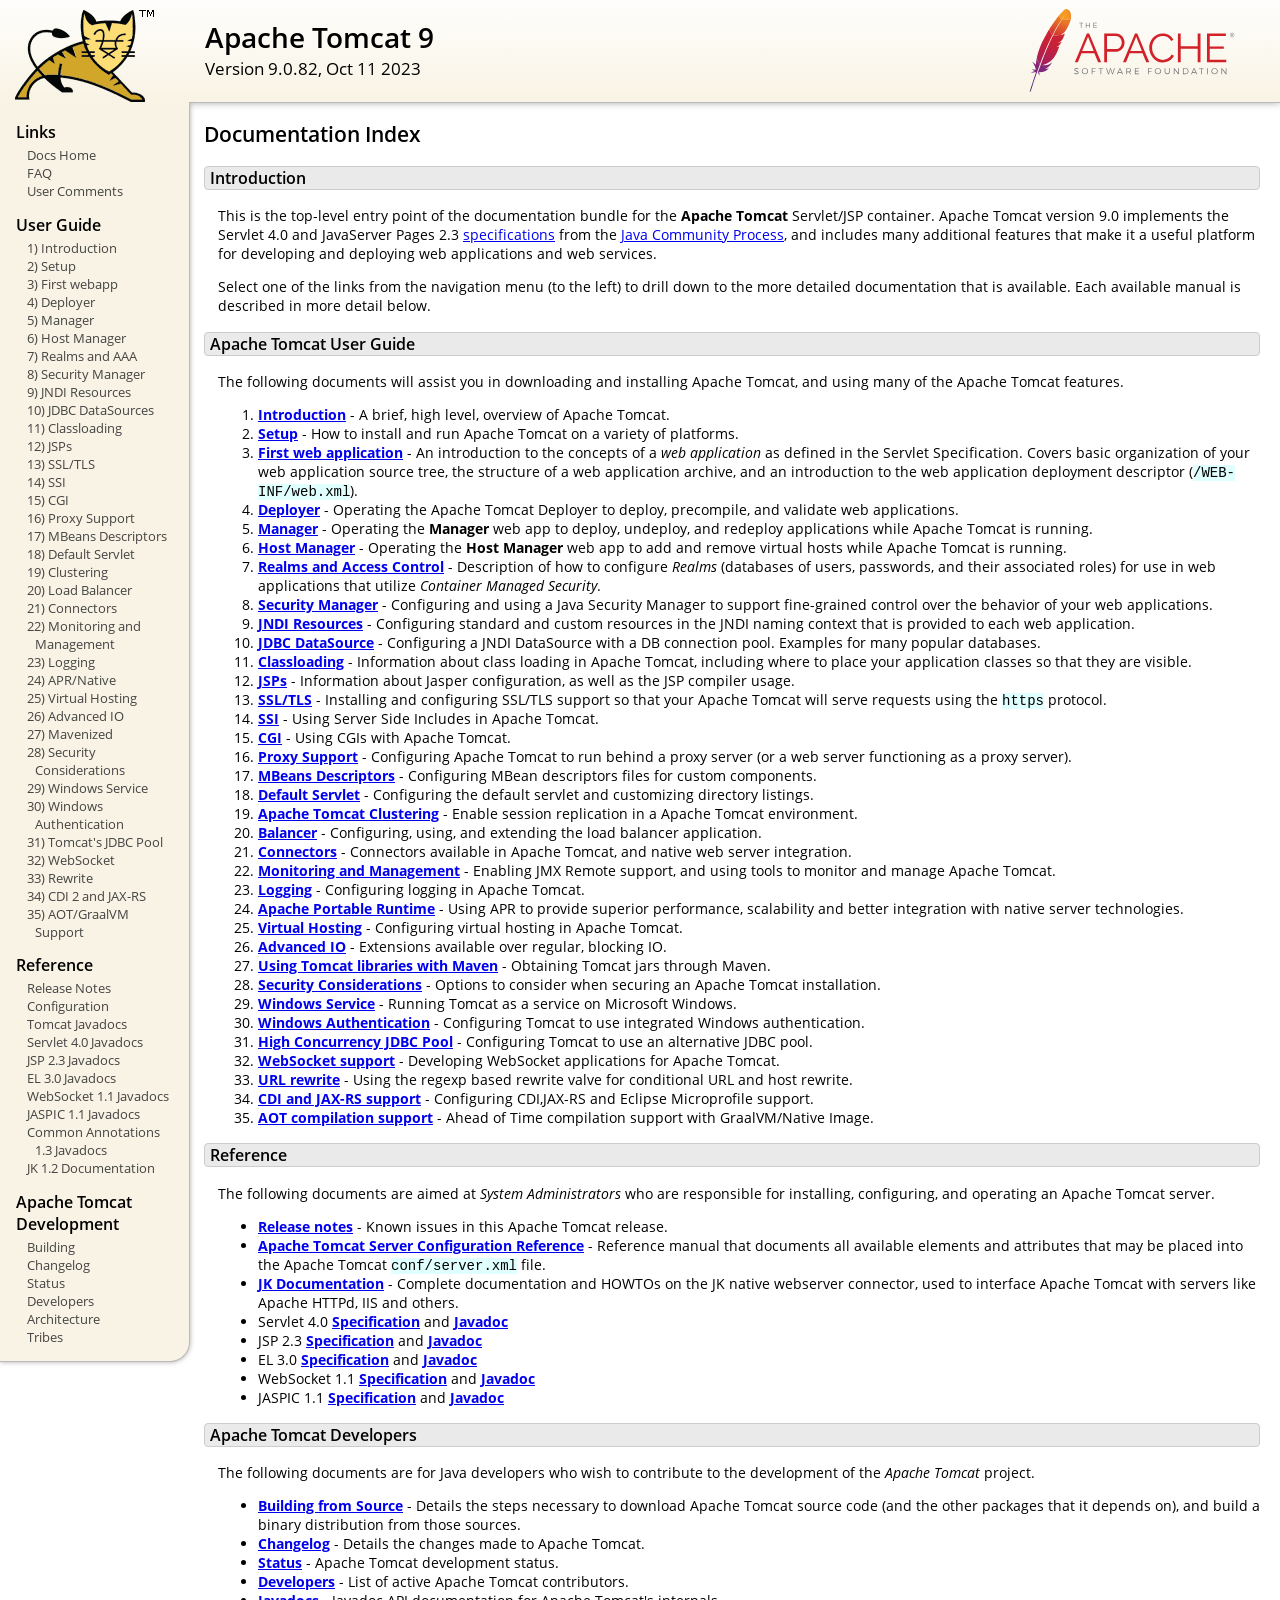
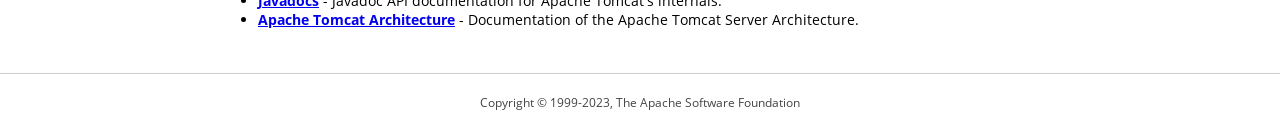
<file: apache-tomcat-9.0.82/webapps/docs/index.html>
<!DOCTYPE html SYSTEM "about:legacy-compat">
<html lang="en"><head><META http-equiv="Content-Type" content="text/html; charset=UTF-8"><link href="./images/docs-stylesheet.css" rel="stylesheet" type="text/css"><title>Apache Tomcat 9 (9.0.82) - Documentation Index</title><meta name="author" content="Craig R. McClanahan"><meta name="author" content="Remy Maucherat"><meta name="author" content="Yoav Shapira"></head><body><div id="wrapper"><header><div id="header"><div><div><div class="logo noPrint"><a href="https://tomcat.apache.org/"><img alt="Tomcat Home" src="./images/tomcat.png"></a></div><div style="height: 1px;"></div><div class="asfLogo noPrint"><a href="https://www.apache.org/" target="_blank"><img src="./images/asf-logo.svg" alt="The Apache Software Foundation" style="width: 266px; height: 83px;"></a></div><h1>Apache Tomcat 9</h1><div class="versionInfo">
            Version 9.0.82,
            <time datetime="2023-10-11">Oct 11 2023</time></div><div style="height: 1px;"></div><div style="clear: left;"></div></div></div></div></header><div id="middle"><div><div id="mainLeft" class="noprint"><div><nav><div><h2>Links</h2><ul><li><a href="index.html">Docs Home</a></li><li><a href="https://cwiki.apache.org/confluence/display/TOMCAT/FAQ">FAQ</a></li><li><a href="#comments_section">User Comments</a></li></ul></div><div><h2>User Guide</h2><ul><li><a href="introduction.html">1) Introduction</a></li><li><a href="setup.html">2) Setup</a></li><li><a href="appdev/index.html">3) First webapp</a></li><li><a href="deployer-howto.html">4) Deployer</a></li><li><a href="manager-howto.html">5) Manager</a></li><li><a href="host-manager-howto.html">6) Host Manager</a></li><li><a href="realm-howto.html">7) Realms and AAA</a></li><li><a href="security-manager-howto.html">8) Security Manager</a></li><li><a href="jndi-resources-howto.html">9) JNDI Resources</a></li><li><a href="jndi-datasource-examples-howto.html">10) JDBC DataSources</a></li><li><a href="class-loader-howto.html">11) Classloading</a></li><li><a href="jasper-howto.html">12) JSPs</a></li><li><a href="ssl-howto.html">13) SSL/TLS</a></li><li><a href="ssi-howto.html">14) SSI</a></li><li><a href="cgi-howto.html">15) CGI</a></li><li><a href="proxy-howto.html">16) Proxy Support</a></li><li><a href="mbeans-descriptors-howto.html">17) MBeans Descriptors</a></li><li><a href="default-servlet.html">18) Default Servlet</a></li><li><a href="cluster-howto.html">19) Clustering</a></li><li><a href="balancer-howto.html">20) Load Balancer</a></li><li><a href="connectors.html">21) Connectors</a></li><li><a href="monitoring.html">22) Monitoring and Management</a></li><li><a href="logging.html">23) Logging</a></li><li><a href="apr.html">24) APR/Native</a></li><li><a href="virtual-hosting-howto.html">25) Virtual Hosting</a></li><li><a href="aio.html">26) Advanced IO</a></li><li><a href="maven-jars.html">27) Mavenized</a></li><li><a href="security-howto.html">28) Security Considerations</a></li><li><a href="windows-service-howto.html">29) Windows Service</a></li><li><a href="windows-auth-howto.html">30) Windows Authentication</a></li><li><a href="jdbc-pool.html">31) Tomcat's JDBC Pool</a></li><li><a href="web-socket-howto.html">32) WebSocket</a></li><li><a href="rewrite.html">33) Rewrite</a></li><li><a href="cdi.html">34) CDI 2 and JAX-RS</a></li><li><a href="graal.html">35) AOT/GraalVM Support</a></li></ul></div><div><h2>Reference</h2><ul><li><a href="RELEASE-NOTES.txt">Release Notes</a></li><li><a href="config/index.html">Configuration</a></li><li><a href="api/index.html">Tomcat Javadocs</a></li><li><a href="servletapi/index.html">Servlet 4.0 Javadocs</a></li><li><a href="jspapi/index.html">JSP 2.3 Javadocs</a></li><li><a href="elapi/index.html">EL 3.0 Javadocs</a></li><li><a href="websocketapi/index.html">WebSocket 1.1 Javadocs</a></li><li><a href="jaspicapi/index.html">JASPIC 1.1 Javadocs</a></li><li><a href="annotationapi/index.html">Common Annotations 1.3 Javadocs</a></li><li><a href="https://tomcat.apache.org/connectors-doc/">JK 1.2 Documentation</a></li></ul></div><div><h2>Apache Tomcat Development</h2><ul><li><a href="building.html">Building</a></li><li><a href="changelog.html">Changelog</a></li><li><a href="https://cwiki.apache.org/confluence/display/TOMCAT/Tomcat+Versions">Status</a></li><li><a href="developers.html">Developers</a></li><li><a href="architecture/index.html">Architecture</a></li><li><a href="tribes/introduction.html">Tribes</a></li></ul></div></nav></div></div><div id="mainRight"><div id="content"><h2>Documentation Index</h2><h3 id="Introduction">Introduction</h3><div class="text">

<p>This is the top-level entry point of the documentation bundle for the
<strong>Apache Tomcat</strong> Servlet/JSP container.  Apache Tomcat version
9.0 implements the Servlet 4.0 and JavaServer Pages 2.3
<a href="https://cwiki.apache.org/confluence/display/TOMCAT/Specifications">specifications</a> from the
<a href="https://www.jcp.org">Java Community Process</a>, and includes many
additional features that make it a useful platform for developing and deploying
web applications and web services.</p>

<p>Select one of the links from the navigation menu (to the left) to drill
down to the more detailed documentation that is available.  Each available
manual is described in more detail below.</p>

</div><h3 id="Apache_Tomcat_User_Guide">Apache Tomcat User Guide</h3><div class="text">

<p>The following documents will assist you in downloading and installing
Apache Tomcat, and using many of the Apache Tomcat features.</p>

<ol>
<li><a href="introduction.html"><strong>Introduction</strong></a> - A
    brief, high level, overview of Apache Tomcat.</li>
<li><a href="setup.html"><strong>Setup</strong></a> - How to install and run
    Apache Tomcat on a variety of platforms.</li>
<li><a href="appdev/index.html"><strong>First web application</strong></a>
    - An introduction to the concepts of a <em>web application</em> as defined
    in the Servlet Specification.  Covers basic organization of your web application
    source tree, the structure of a web application archive, and an
    introduction to the web application deployment descriptor
    (<code>/WEB-INF/web.xml</code>).</li>
<li><a href="deployer-howto.html"><strong>Deployer</strong></a> -
    Operating the Apache Tomcat Deployer to deploy, precompile, and validate web
    applications.</li>
<li><a href="manager-howto.html"><strong>Manager</strong></a> -
    Operating the <strong>Manager</strong> web app to deploy, undeploy, and
    redeploy applications while Apache Tomcat is running.</li>
<li><a href="host-manager-howto.html"><strong>Host Manager</strong></a> -
    Operating the <strong>Host Manager</strong> web app to add and remove
    virtual hosts while Apache Tomcat is running.</li>
<li><a href="realm-howto.html"><strong>Realms and Access Control</strong></a>
    - Description of how to configure <em>Realms</em> (databases of users,
    passwords, and their associated roles) for use in web applications that
    utilize <em>Container Managed Security</em>.</li>
<li><a href="security-manager-howto.html"><strong>Security Manager</strong></a>
    - Configuring and using a Java Security Manager to
    support fine-grained control over the behavior of your web applications.
    </li>
<li><a href="jndi-resources-howto.html"><strong>JNDI Resources</strong></a>
    - Configuring standard and custom resources in the JNDI naming context
    that is provided to each web application.</li>
<li><a href="jndi-datasource-examples-howto.html">
    <strong>JDBC DataSource</strong></a>
    - Configuring a JNDI DataSource with a DB connection pool.
    Examples for many popular databases.</li>
<li><a href="class-loader-howto.html"><strong>Classloading</strong></a>
    - Information about class loading in Apache Tomcat, including where to place
    your application classes so that they are visible.</li>
<li><a href="jasper-howto.html"><strong>JSPs</strong></a>
    - Information about Jasper configuration, as well as the JSP compiler
    usage.</li>
<li><a href="ssl-howto.html"><strong>SSL/TLS</strong></a> -
    Installing and configuring SSL/TLS support so that your Apache Tomcat will
    serve requests using the <code>https</code> protocol.</li>
<li><a href="ssi-howto.html"><strong>SSI</strong></a> -
    Using Server Side Includes in Apache Tomcat.</li>
<li><a href="cgi-howto.html"><strong>CGI</strong></a> -
    Using CGIs with Apache Tomcat.</li>
<li><a href="proxy-howto.html"><strong>Proxy Support</strong></a> -
    Configuring Apache Tomcat to run behind a proxy server (or a web server
    functioning as a proxy server).</li>
<li><a href="mbeans-descriptors-howto.html"><strong>MBeans Descriptors</strong></a> -
    Configuring MBean descriptors files for custom components.</li>
<li><a href="default-servlet.html"><strong>Default Servlet</strong></a> -
    Configuring the default servlet and customizing directory listings.</li>
<li><a href="cluster-howto.html"><strong>Apache Tomcat Clustering</strong></a> -
    Enable session replication in a Apache Tomcat environment.</li>
<li><a href="balancer-howto.html"><strong>Balancer</strong></a> -
    Configuring, using, and extending the load balancer application.</li>
<li><a href="connectors.html"><strong>Connectors</strong></a> -
    Connectors available in Apache Tomcat, and native web server integration.</li>
<li><a href="monitoring.html"><strong>Monitoring and Management</strong></a> -
    Enabling JMX Remote support, and using tools to monitor and manage Apache Tomcat.</li>
<li><a href="logging.html"><strong>Logging</strong></a> -
    Configuring logging in Apache Tomcat.</li>
<li><a href="apr.html"><strong>Apache Portable Runtime</strong></a> -
    Using APR to provide superior performance, scalability and better
    integration with native server technologies.</li>
<li><a href="virtual-hosting-howto.html"><strong>Virtual Hosting</strong></a> -
    Configuring virtual hosting in Apache Tomcat.</li>
<li><a href="aio.html"><strong>Advanced IO</strong></a> -
    Extensions available over regular, blocking IO.</li>
<li><a href="maven-jars.html"><strong>Using Tomcat libraries with Maven</strong></a> -
    Obtaining Tomcat jars through Maven.</li>
<li><a href="security-howto.html"><strong>Security Considerations</strong></a> -
    Options to consider when securing an Apache Tomcat installation.</li>
<li><a href="windows-service-howto.html"><strong>Windows Service</strong></a> -
    Running Tomcat as a service on Microsoft Windows.</li>
<li><a href="windows-auth-howto.html"><strong>Windows Authentication</strong></a> -
    Configuring Tomcat to use integrated Windows authentication.</li>
<li><a href="jdbc-pool.html"><strong>High Concurrency JDBC Pool</strong></a> -
    Configuring Tomcat to use an alternative JDBC pool.</li>
<li><a href="web-socket-howto.html"><strong>WebSocket support</strong></a> -
    Developing WebSocket applications for Apache Tomcat.</li>
<li><a href="rewrite.html"><strong>URL rewrite</strong></a> -
    Using the regexp based rewrite valve for conditional URL and host rewrite.</li>
<li><a href="cdi.html"><strong>CDI and JAX-RS support</strong></a> -
    Configuring CDI,JAX-RS and Eclipse Microprofile support.</li>
<li><a href="graal.html"><strong>AOT compilation support</strong></a> -
    Ahead of Time compilation support with GraalVM/Native Image.</li>
</ol>

</div><h3 id="Reference">Reference</h3><div class="text">

<p>The following documents are aimed at <em>System Administrators</em> who
are responsible for installing, configuring, and operating an Apache Tomcat server.
</p>
<ul>
<li><a href="RELEASE-NOTES.txt"><strong>Release notes</strong></a>
    - Known issues in this Apache Tomcat release.
    </li>
<li><a href="config/index.html"><strong>Apache Tomcat Server Configuration Reference</strong></a>
    - Reference manual that documents all available elements and attributes
      that may be placed into the Apache Tomcat <code>conf/server.xml</code> file.
    </li>
<li><a href="https://tomcat.apache.org/connectors-doc/index.html"><strong>JK Documentation</strong></a>
    - Complete documentation and HOWTOs on the JK native webserver connector,
      used to interface Apache Tomcat with servers like Apache HTTPd, IIS
      and others.</li>
<li>Servlet 4.0
    <a href="https://jcp.org/aboutJava/communityprocess/final/jsr369/index.html">
    <strong>Specification</strong></a> and
    <a href="https://javaee.github.io/javaee-spec/javadocs/javax/servlet/package-summary.html">
    <strong>Javadoc</strong></a>
    </li>
<li>JSP 2.3
    <a href="https://jcp.org/aboutJava/communityprocess/mrel/jsr245/index2.html">
    <strong>Specification</strong></a> and
    <a href="http://docs.oracle.com/javaee/7/api/javax/servlet/jsp/package-summary.html">
    <strong>Javadoc</strong></a>
    </li>
<li>EL 3.0
    <a href="https://jcp.org/aboutJava/communityprocess/final/jsr341/index.html">
    <strong>Specification</strong></a> and
    <a href="http://docs.oracle.com/javaee/7/api/javax/el/package-summary.html">
    <strong>Javadoc</strong></a>
    </li>
<li>WebSocket 1.1
    <a href="https://jcp.org/aboutJava/communityprocess/mrel/jsr356/index.html">
    <strong>Specification</strong></a> and
    <a href="http://docs.oracle.com/javaee/7/api/javax/websocket/package-summary.html">
    <strong>Javadoc</strong></a>
    </li>
<li>JASPIC 1.1
    <a href="https://jcp.org/aboutJava/communityprocess/mrel/jsr196/index.html">
    <strong>Specification</strong></a> and
    <a href="http://docs.oracle.com/javaee/7/api/javax/security/auth/message/package-summary.html">
    <strong>Javadoc</strong></a>
    </li>
</ul>

</div><h3 id="Apache_Tomcat_Developers">Apache Tomcat Developers</h3><div class="text">

<p>The following documents are for Java developers who wish to contribute to
the development of the <em>Apache Tomcat</em> project.</p>
<ul>
<li><a href="building.html"><strong>Building from Source</strong></a> -
    Details the steps necessary to download Apache Tomcat source code (and the
    other packages that it depends on), and build a binary distribution from
    those sources.
    </li>
<li><a href="changelog.html"><strong>Changelog</strong></a> - Details the
    changes made to Apache Tomcat.
    </li>
<li><a href="https://wiki.apache.org/tomcat/TomcatVersions"><strong>Status</strong></a> -
    Apache Tomcat development status.
    </li>
<li><a href="developers.html"><strong>Developers</strong></a> - List of active
    Apache Tomcat contributors.
    </li>
<li><a href="api/index.html"><strong>Javadocs</strong></a>
    - Javadoc API documentation for Apache Tomcat's internals.</li>
<li><a href="architecture/index.html"><strong>Apache Tomcat Architecture</strong></a>
    - Documentation of the Apache Tomcat Server Architecture.</li>
</ul>

</div></div></div></div></div><footer><div id="footer">
    Copyright &copy; 1999-2023, The Apache Software Foundation
    </div></footer></div></body></html>
</file>
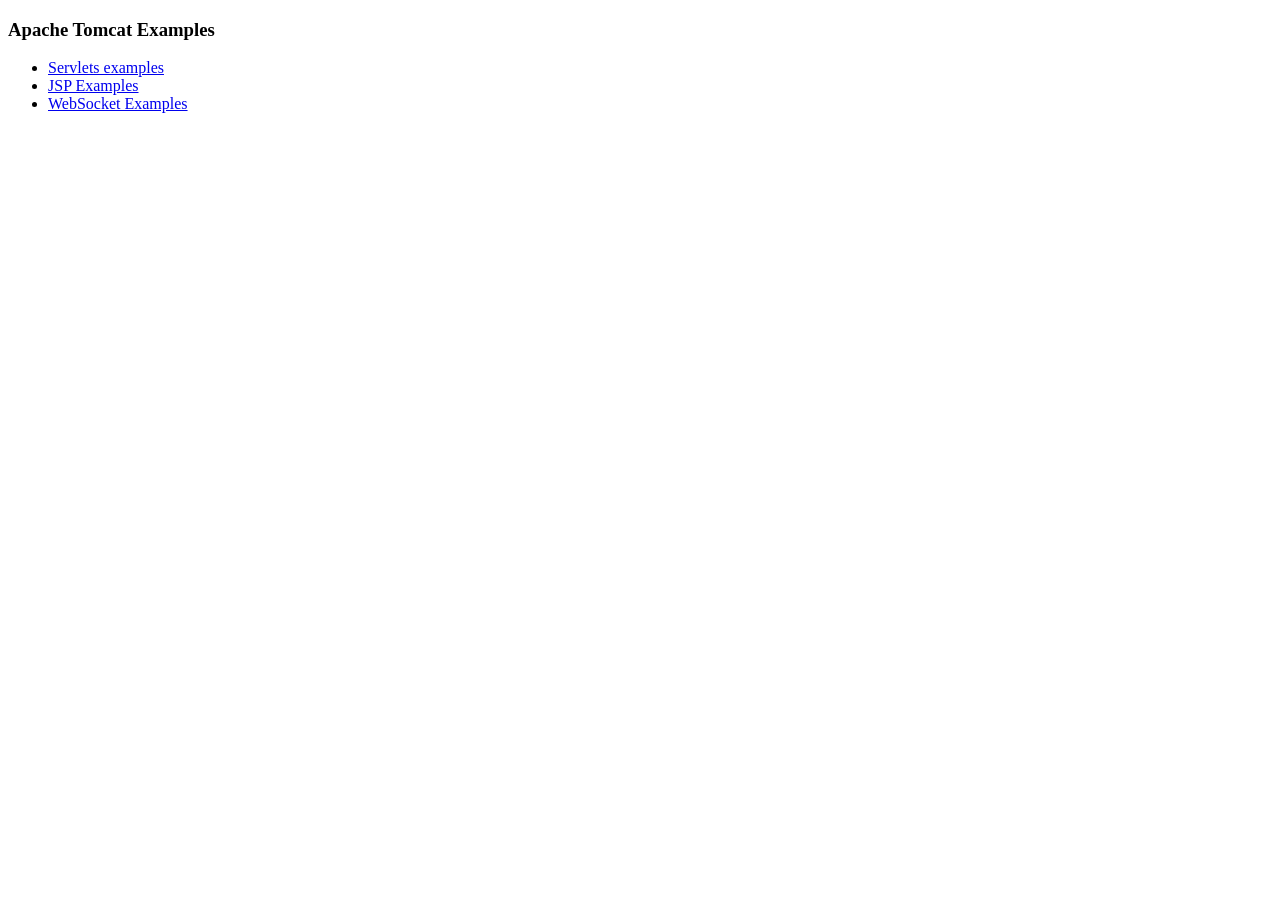
<file: apache-tomcat-9.0.82/webapps/examples/index.html>
<!--
  Licensed to the Apache Software Foundation (ASF) under one or more
  contributor license agreements.  See the NOTICE file distributed with
  this work for additional information regarding copyright ownership.
  The ASF licenses this file to You under the Apache License, Version 2.0
  (the "License"); you may not use this file except in compliance with
  the License.  You may obtain a copy of the License at

      http://www.apache.org/licenses/LICENSE-2.0

  Unless required by applicable law or agreed to in writing, software
  distributed under the License is distributed on an "AS IS" BASIS,
  WITHOUT WARRANTIES OR CONDITIONS OF ANY KIND, either express or implied.
  See the License for the specific language governing permissions and
  limitations under the License.
-->
<!DOCTYPE HTML><html lang="en"><head>
<meta charset="UTF-8">
<title>Apache Tomcat Examples</title>
</head>
<body>
<p>
<h3>Apache Tomcat Examples</H3>
<p></p>
<ul>
<li><a href="servlets">Servlets examples</a></li>
<li><a href="jsp">JSP Examples</a></li>
<li><a href="websocket/index.xhtml">WebSocket Examples</a></li>
</ul>
</body></html>
</file>
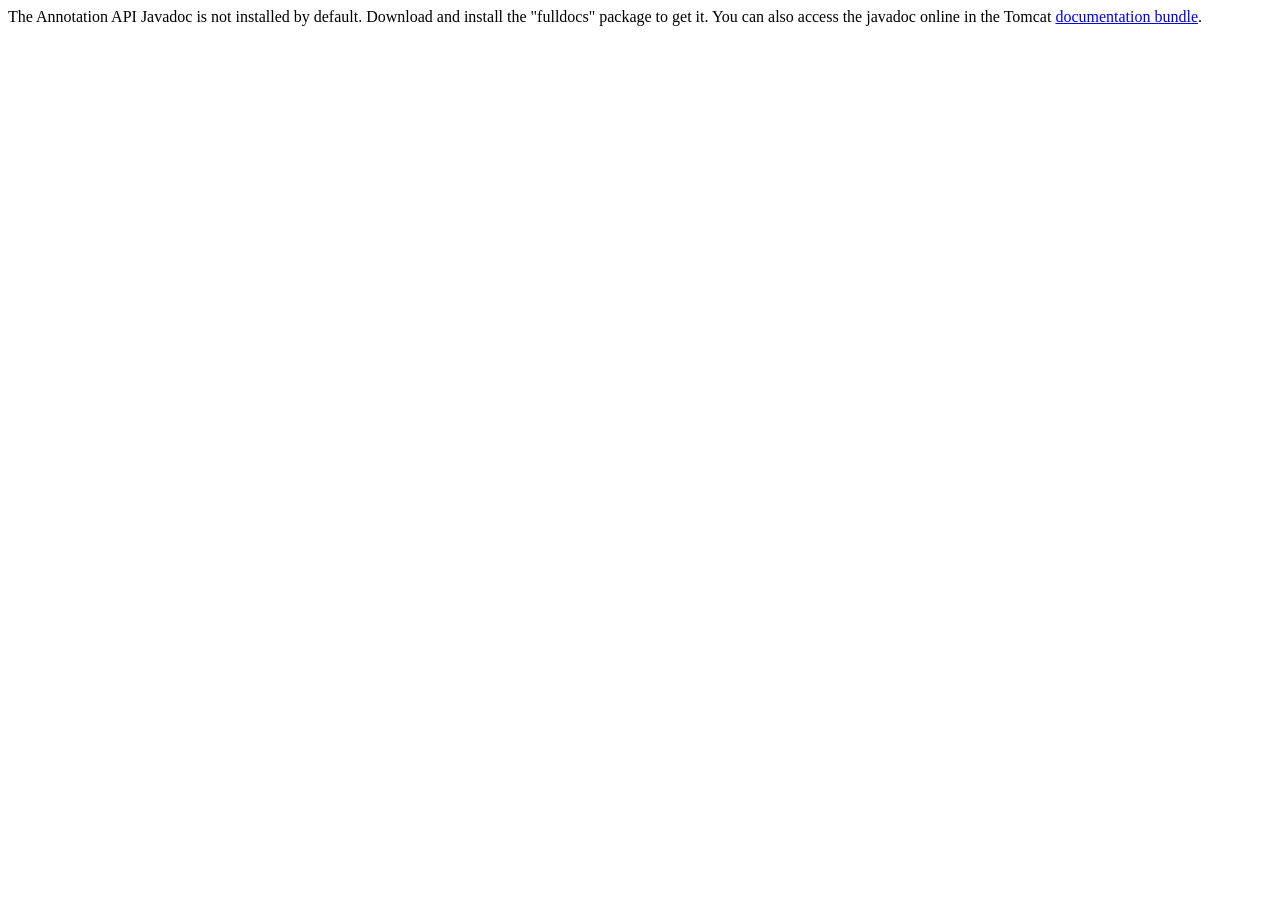
<file: apache-tomcat-9.0.82/webapps/docs/annotationapi/index.html>
<!--
  Licensed to the Apache Software Foundation (ASF) under one or more
  contributor license agreements.  See the NOTICE file distributed with
  this work for additional information regarding copyright ownership.
  The ASF licenses this file to You under the Apache License, Version 2.0
  (the "License"); you may not use this file except in compliance with
  the License.  You may obtain a copy of the License at

      http://www.apache.org/licenses/LICENSE-2.0

  Unless required by applicable law or agreed to in writing, software
  distributed under the License is distributed on an "AS IS" BASIS,
  WITHOUT WARRANTIES OR CONDITIONS OF ANY KIND, either express or implied.
  See the License for the specific language governing permissions and
  limitations under the License.
-->
<!DOCTYPE html>
<html>
<head>
    <meta charset="UTF-8" />
    <title>API docs</title>
</head>

<body>

The Annotation API Javadoc is not installed by default. Download and install
the "fulldocs" package to get it.

You can also access the javadoc online in the Tomcat
<a href="https://tomcat.apache.org/tomcat-9.0-doc/">
    documentation bundle</a>.

</body>
</html>
</file>
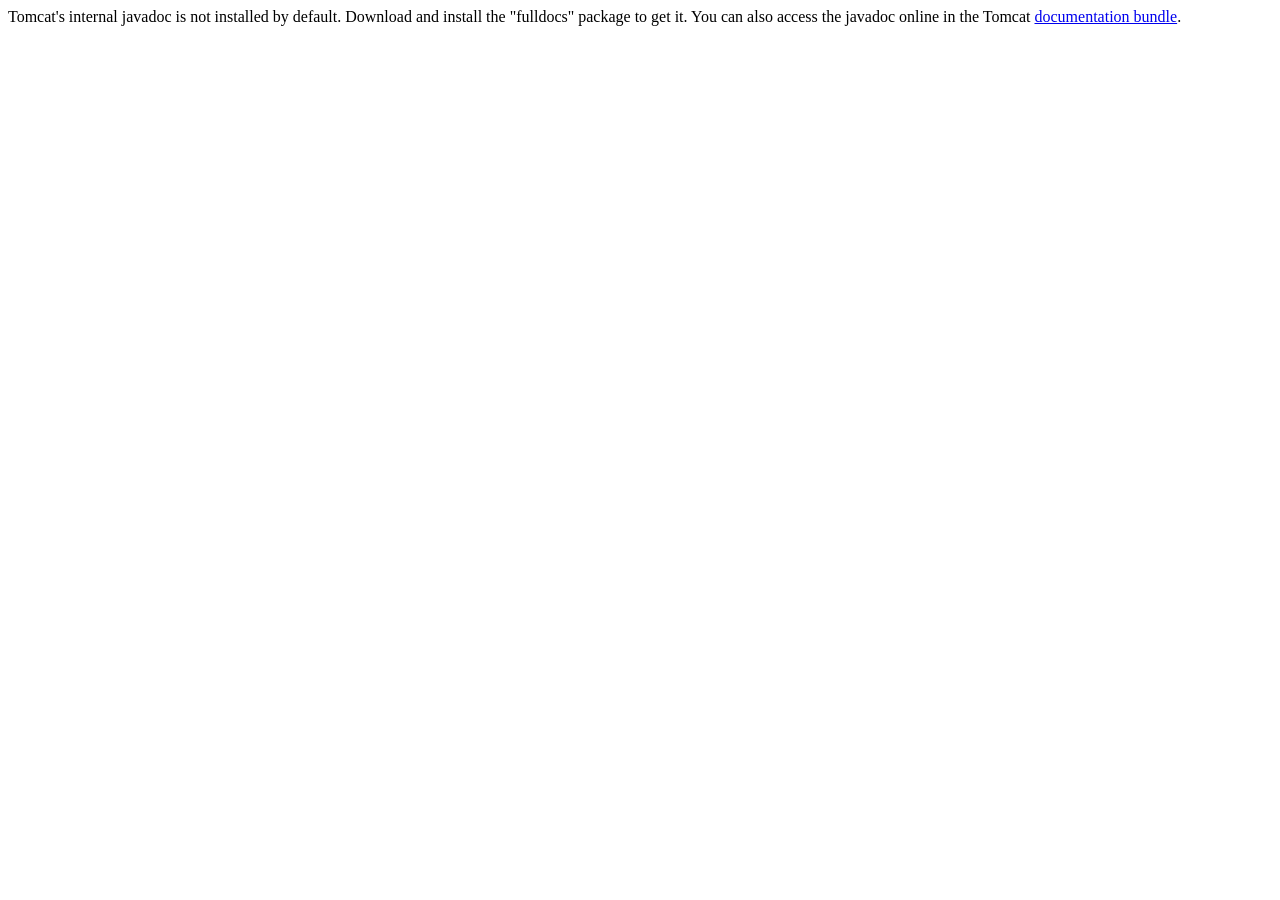
<file: apache-tomcat-9.0.82/webapps/docs/api/index.html>
<!--
  Licensed to the Apache Software Foundation (ASF) under one or more
  contributor license agreements.  See the NOTICE file distributed with
  this work for additional information regarding copyright ownership.
  The ASF licenses this file to You under the Apache License, Version 2.0
  (the "License"); you may not use this file except in compliance with
  the License.  You may obtain a copy of the License at

      http://www.apache.org/licenses/LICENSE-2.0

  Unless required by applicable law or agreed to in writing, software
  distributed under the License is distributed on an "AS IS" BASIS,
  WITHOUT WARRANTIES OR CONDITIONS OF ANY KIND, either express or implied.
  See the License for the specific language governing permissions and
  limitations under the License.
-->
<!DOCTYPE html>
<html>
    <head>
    <meta charset="UTF-8" />
    <title>API docs</title>
</head>

<body>

Tomcat's internal javadoc is not installed by default. Download and install
the "fulldocs" package to get it.

You can also access the javadoc online in the Tomcat
<a href="https://tomcat.apache.org/tomcat-9.0-doc/">
documentation bundle</a>.

</body>
</html>
</file>
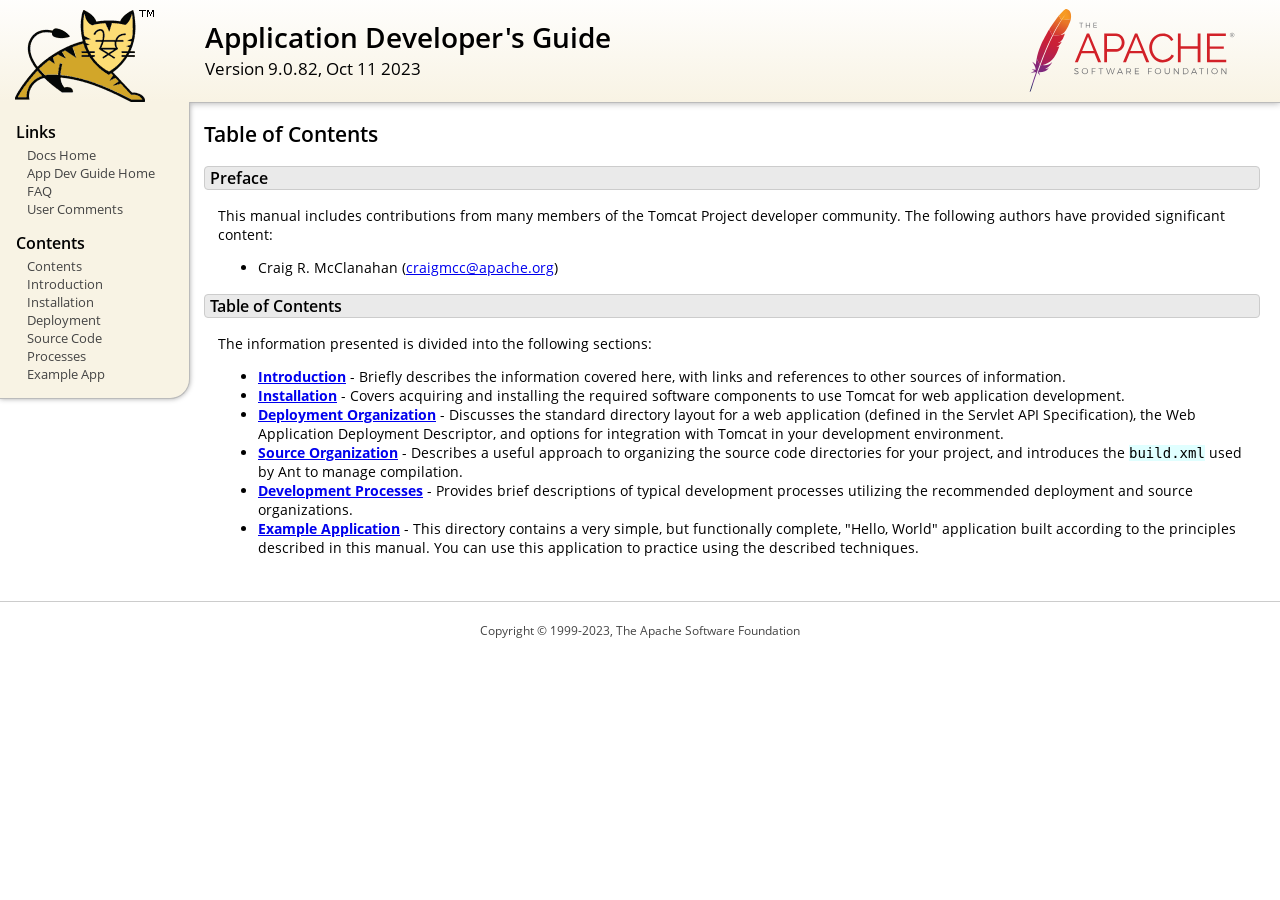
<file: apache-tomcat-9.0.82/webapps/docs/appdev/index.html>
<!DOCTYPE html SYSTEM "about:legacy-compat">
<html lang="en"><head><META http-equiv="Content-Type" content="text/html; charset=UTF-8"><link href="../images/docs-stylesheet.css" rel="stylesheet" type="text/css"><title>Application Developer's Guide (9.0.82) - Table of Contents</title><meta name="author" content="Craig R. McClanahan"></head><body><div id="wrapper"><header><div id="header"><div><div><div class="logo noPrint"><a href="https://tomcat.apache.org/"><img alt="Tomcat Home" src="../images/tomcat.png"></a></div><div style="height: 1px;"></div><div class="asfLogo noPrint"><a href="https://www.apache.org/" target="_blank"><img src="../images/asf-logo.svg" alt="The Apache Software Foundation" style="width: 266px; height: 83px;"></a></div><h1>Application Developer's Guide</h1><div class="versionInfo">
            Version 9.0.82,
            <time datetime="2023-10-11">Oct 11 2023</time></div><div style="height: 1px;"></div><div style="clear: left;"></div></div></div></div></header><div id="middle"><div><div id="mainLeft" class="noprint"><div><nav><div><h2>Links</h2><ul><li><a href="../index.html">Docs Home</a></li><li><a href="index.html">App Dev Guide Home</a></li><li><a href="https://cwiki.apache.org/confluence/display/TOMCAT/FAQ">FAQ</a></li><li><a href="#comments_section">User Comments</a></li></ul></div><div><h2>Contents</h2><ul><li><a href="index.html">Contents</a></li><li><a href="introduction.html">Introduction</a></li><li><a href="installation.html">Installation</a></li><li><a href="deployment.html">Deployment</a></li><li><a href="source.html">Source Code</a></li><li><a href="processes.html">Processes</a></li><li><a href="sample/">Example App</a></li></ul></div></nav></div></div><div id="mainRight"><div id="content"><h2>Table of Contents</h2><h3 id="Preface">Preface</h3><div class="text">

<p>This manual includes contributions from many members of the Tomcat Project
developer community.  The following authors have provided significant content:
</p>
<ul>
<li>Craig R. McClanahan
    (<a href="mailto:craigmcc@apache.org">craigmcc@apache.org</a>)</li>
</ul>

</div><h3 id="Table_of_Contents">Table of Contents</h3><div class="text">

<p>The information presented is divided into the following sections:</p>
<ul>
<li><a href="introduction.html"><strong>Introduction</strong></a> -
    Briefly describes the information covered here, with
    links and references to other sources of information.</li>
<li><a href="installation.html"><strong>Installation</strong></a> -
    Covers acquiring and installing the required software
    components to use Tomcat for web application development.</li>
<li><a href="deployment.html"><strong>Deployment Organization</strong></a> -
    Discusses the standard directory layout for a web application
    (defined in the Servlet API Specification), the Web Application
    Deployment Descriptor, and options for integration with Tomcat
    in your development environment.</li>
<li><a href="source.html"><strong>Source Organization</strong></a> -
    Describes a useful approach to organizing the source code
    directories for your project, and introduces the
    <code>build.xml</code> used by Ant to manage compilation.</li>
<li><a href="processes.html"><strong>Development Processes</strong></a> -
    Provides brief descriptions of typical development processes
    utilizing the recommended deployment and source organizations.</li>
<li><a href="sample/" target="_blank"><strong>Example Application</strong></a> -
    This directory contains a very simple, but functionally complete,
    "Hello, World" application built according to the principles
    described in this manual.  You can use this application to
    practice using the described techniques.</li>
</ul>

</div></div></div></div></div><footer><div id="footer">
    Copyright &copy; 1999-2023, The Apache Software Foundation
    </div></footer></div></body></html>
</file>
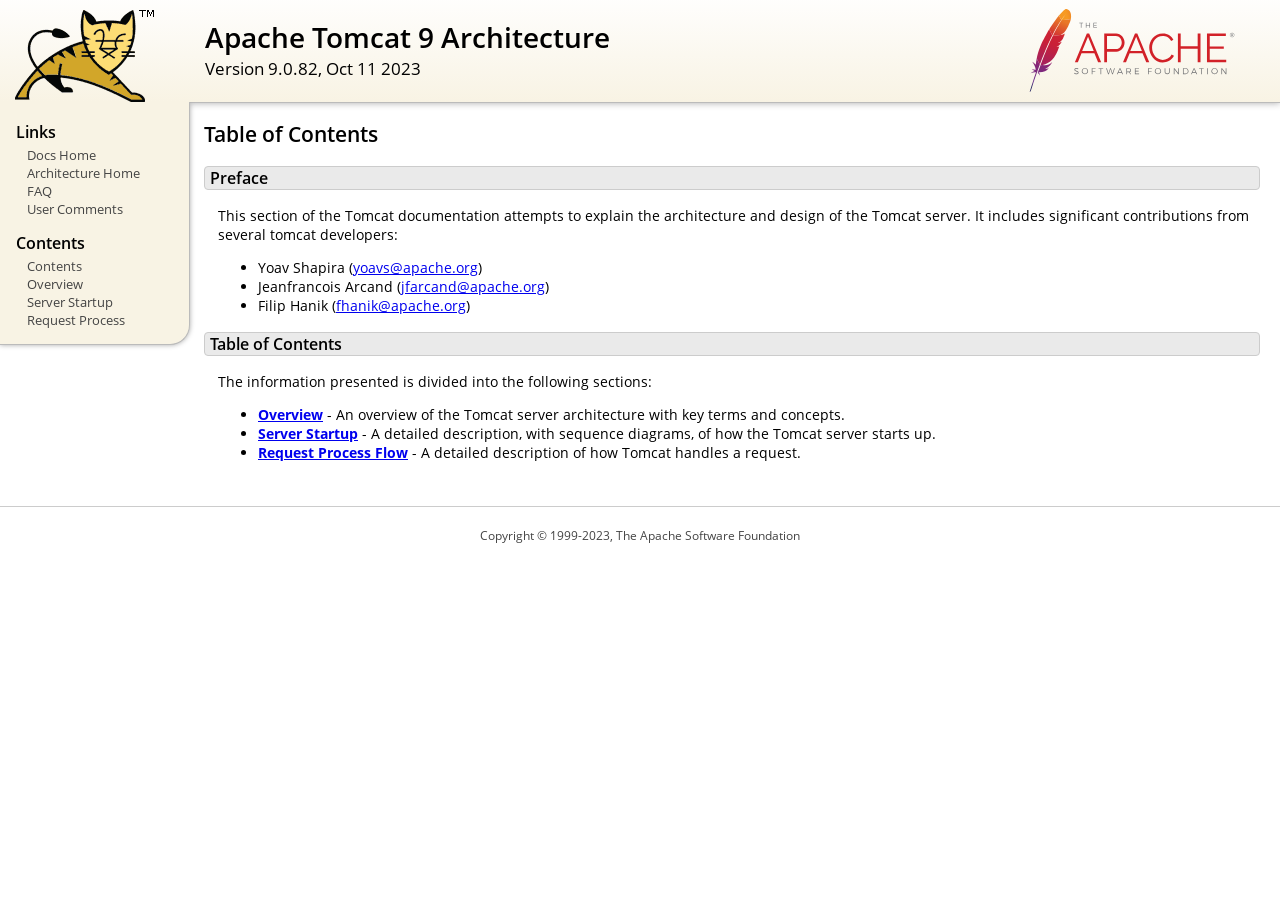
<file: apache-tomcat-9.0.82/webapps/docs/architecture/index.html>
<!DOCTYPE html SYSTEM "about:legacy-compat">
<html lang="en"><head><META http-equiv="Content-Type" content="text/html; charset=UTF-8"><link href="../images/docs-stylesheet.css" rel="stylesheet" type="text/css"><title>Apache Tomcat 9 Architecture (9.0.82) - Table of Contents</title><meta name="author" content="Yoav Shapira"></head><body><div id="wrapper"><header><div id="header"><div><div><div class="logo noPrint"><a href="https://tomcat.apache.org/"><img alt="Tomcat Home" src="../images/tomcat.png"></a></div><div style="height: 1px;"></div><div class="asfLogo noPrint"><a href="https://www.apache.org/" target="_blank"><img src="../images/asf-logo.svg" alt="The Apache Software Foundation" style="width: 266px; height: 83px;"></a></div><h1>Apache Tomcat 9 Architecture</h1><div class="versionInfo">
            Version 9.0.82,
            <time datetime="2023-10-11">Oct 11 2023</time></div><div style="height: 1px;"></div><div style="clear: left;"></div></div></div></div></header><div id="middle"><div><div id="mainLeft" class="noprint"><div><nav><div><h2>Links</h2><ul><li><a href="../index.html">Docs Home</a></li><li><a href="index.html">Architecture Home</a></li><li><a href="https://cwiki.apache.org/confluence/display/TOMCAT/FAQ">FAQ</a></li><li><a href="#comments_section">User Comments</a></li></ul></div><div><h2>Contents</h2><ul><li><a href="index.html">Contents</a></li><li><a href="overview.html">Overview</a></li><li><a href="startup.html">Server Startup</a></li><li><a href="requestProcess.html">Request Process</a></li></ul></div></nav></div></div><div id="mainRight"><div id="content"><h2>Table of Contents</h2><h3 id="Preface">Preface</h3><div class="text">

<p>This section of the Tomcat documentation attempts to explain
the architecture and design of the Tomcat server.  It includes significant
contributions from several tomcat developers:
</p>
<ul>
<li>Yoav Shapira
    (<a href="mailto:yoavs@apache.org">yoavs@apache.org</a>)</li>
<li>Jeanfrancois Arcand
    (<a href="mailto:jfarcand@apache.org">jfarcand@apache.org</a>)</li>
<li>Filip Hanik
    (<a href="mailto:fhanik@apache.org">fhanik@apache.org</a>)</li>
</ul>

</div><h3 id="Table_of_Contents">Table of Contents</h3><div class="text">

<p>The information presented is divided into the following sections:</p>
<ul>
<li><a href="overview.html"><strong>Overview</strong></a> -
    An overview of the Tomcat server architecture with key terms
    and concepts.</li>
<li><a href="startup.html"><strong>Server Startup</strong></a> -
    A detailed description, with sequence diagrams, of how the Tomcat
    server starts up.</li>
<li><a href="requestProcess.html"><strong>Request Process Flow</strong></a> -
    A detailed description of how Tomcat handles a request.</li>
</ul>

</div></div></div></div></div><footer><div id="footer">
    Copyright &copy; 1999-2023, The Apache Software Foundation
    </div></footer></div></body></html>
</file>
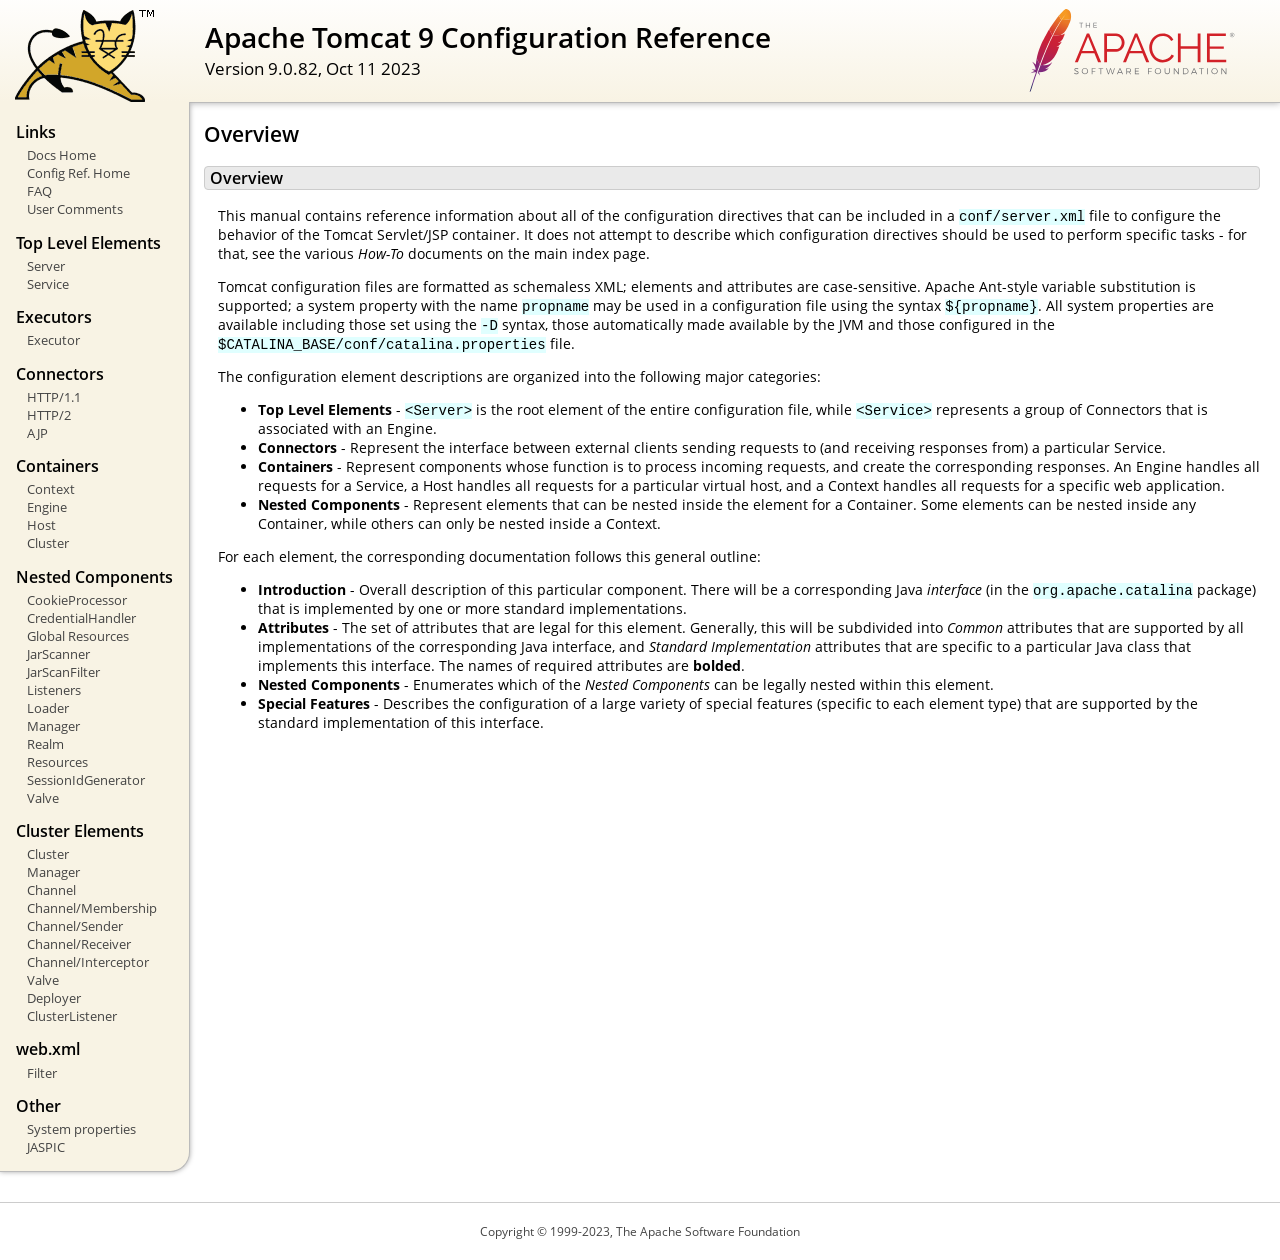
<file: apache-tomcat-9.0.82/webapps/docs/config/index.html>
<!DOCTYPE html SYSTEM "about:legacy-compat">
<html lang="en"><head><META http-equiv="Content-Type" content="text/html; charset=UTF-8"><link href="../images/docs-stylesheet.css" rel="stylesheet" type="text/css"><title>Apache Tomcat 9 Configuration Reference (9.0.82) - Overview</title><meta name="author" content="Craig R. McClanahan"></head><body><div id="wrapper"><header><div id="header"><div><div><div class="logo noPrint"><a href="https://tomcat.apache.org/"><img alt="Tomcat Home" src="../images/tomcat.png"></a></div><div style="height: 1px;"></div><div class="asfLogo noPrint"><a href="https://www.apache.org/" target="_blank"><img src="../images/asf-logo.svg" alt="The Apache Software Foundation" style="width: 266px; height: 83px;"></a></div><h1>Apache Tomcat 9 Configuration Reference</h1><div class="versionInfo">
            Version 9.0.82,
            <time datetime="2023-10-11">Oct 11 2023</time></div><div style="height: 1px;"></div><div style="clear: left;"></div></div></div></div></header><div id="middle"><div><div id="mainLeft" class="noprint"><div><nav><div><h2>Links</h2><ul><li><a href="../index.html">Docs Home</a></li><li><a href="index.html">Config Ref. Home</a></li><li><a href="https://cwiki.apache.org/confluence/display/TOMCAT/FAQ">FAQ</a></li><li><a href="#comments_section">User Comments</a></li></ul></div><div><h2>Top Level Elements</h2><ul><li><a href="server.html">Server</a></li><li><a href="service.html">Service</a></li></ul></div><div><h2>Executors</h2><ul><li><a href="executor.html">Executor</a></li></ul></div><div><h2>Connectors</h2><ul><li><a href="http.html">HTTP/1.1</a></li><li><a href="http2.html">HTTP/2</a></li><li><a href="ajp.html">AJP</a></li></ul></div><div><h2>Containers</h2><ul><li><a href="context.html">Context</a></li><li><a href="engine.html">Engine</a></li><li><a href="host.html">Host</a></li><li><a href="cluster.html">Cluster</a></li></ul></div><div><h2>Nested Components</h2><ul><li><a href="cookie-processor.html">CookieProcessor</a></li><li><a href="credentialhandler.html">CredentialHandler</a></li><li><a href="globalresources.html">Global Resources</a></li><li><a href="jar-scanner.html">JarScanner</a></li><li><a href="jar-scan-filter.html">JarScanFilter</a></li><li><a href="listeners.html">Listeners</a></li><li><a href="loader.html">Loader</a></li><li><a href="manager.html">Manager</a></li><li><a href="realm.html">Realm</a></li><li><a href="resources.html">Resources</a></li><li><a href="sessionidgenerator.html">SessionIdGenerator</a></li><li><a href="valve.html">Valve</a></li></ul></div><div><h2>Cluster Elements</h2><ul><li><a href="cluster.html">Cluster</a></li><li><a href="cluster-manager.html">Manager</a></li><li><a href="cluster-channel.html">Channel</a></li><li><a href="cluster-membership.html">Channel/Membership</a></li><li><a href="cluster-sender.html">Channel/Sender</a></li><li><a href="cluster-receiver.html">Channel/Receiver</a></li><li><a href="cluster-interceptor.html">Channel/Interceptor</a></li><li><a href="cluster-valve.html">Valve</a></li><li><a href="cluster-deployer.html">Deployer</a></li><li><a href="cluster-listener.html">ClusterListener</a></li></ul></div><div><h2>web.xml</h2><ul><li><a href="filter.html">Filter</a></li></ul></div><div><h2>Other</h2><ul><li><a href="systemprops.html">System properties</a></li><li><a href="jaspic.html">JASPIC</a></li></ul></div></nav></div></div><div id="mainRight"><div id="content"><h2>Overview</h2><h3 id="Overview">Overview</h3><div class="text">

<p>This manual contains reference information about all of the configuration
directives that can be included in a <code>conf/server.xml</code> file to
configure the behavior of the Tomcat Servlet/JSP container.  It does not
attempt to describe which configuration directives should be used to perform
specific tasks - for that, see the various <em>How-To</em> documents on the
main index page.</p>

<p>Tomcat configuration files are formatted as schemaless XML; elements and
attributes are case-sensitive. Apache Ant-style variable substitution
is supported; a system property with the name <code>propname</code> may be
used in a configuration file using the syntax <code>${propname}</code>. All
system properties are available including those set using the <code>-D</code>
syntax, those automatically made available by the JVM and those configured in
the <code>$CATALINA_BASE/conf/catalina.properties</code> file.
</p>

<p>The configuration element descriptions are organized into the following
major categories:</p>
<ul>
<li><strong>Top Level Elements</strong> - <code>&lt;Server&gt;</code> is the
    root element of the entire configuration file, while
    <code>&lt;Service&gt;</code> represents a group of Connectors that is
    associated with an Engine.</li>
<li><strong>Connectors</strong> - Represent the interface between external
    clients sending requests to (and receiving responses from) a particular
    Service.</li>
<li><strong>Containers</strong> - Represent components whose function is to
    process incoming requests, and create the corresponding responses.
    An Engine handles all requests for a Service, a Host handles all requests
    for a particular virtual host, and a Context handles all requests for a
    specific web application.</li>
<li><strong>Nested Components</strong> - Represent elements that can be
    nested inside the element for a Container.  Some elements can be nested
    inside any Container, while others can only be nested inside a
    Context.</li>
</ul>

<p>For each element, the corresponding documentation follows this general
outline:</p>
<ul>
<li><strong>Introduction</strong> - Overall description of this particular
    component.  There will be a corresponding Java <em>interface</em> (in
    the <code>org.apache.catalina</code> package) that is implemented by one
    or more standard implementations.</li>
<li><strong>Attributes</strong> - The set of attributes that are legal for
    this element.  Generally, this will be subdivided into <em>Common</em>
    attributes that are supported by all implementations of the corresponding
    Java interface, and <em>Standard Implementation</em> attributes that are
    specific to a particular Java class that implements this interface.
    The names of required attributes are <strong>bolded</strong>.</li>
<li><strong>Nested Components</strong> - Enumerates which of the <em>Nested
    Components</em> can be legally nested within this element.</li>
<li><strong>Special Features</strong> - Describes the configuration of a large
    variety of special features (specific to each element type) that are
    supported by the standard implementation of this interface.</li>
</ul>

</div></div></div></div></div><footer><div id="footer">
    Copyright &copy; 1999-2023, The Apache Software Foundation
    </div></footer></div></body></html>
</file>
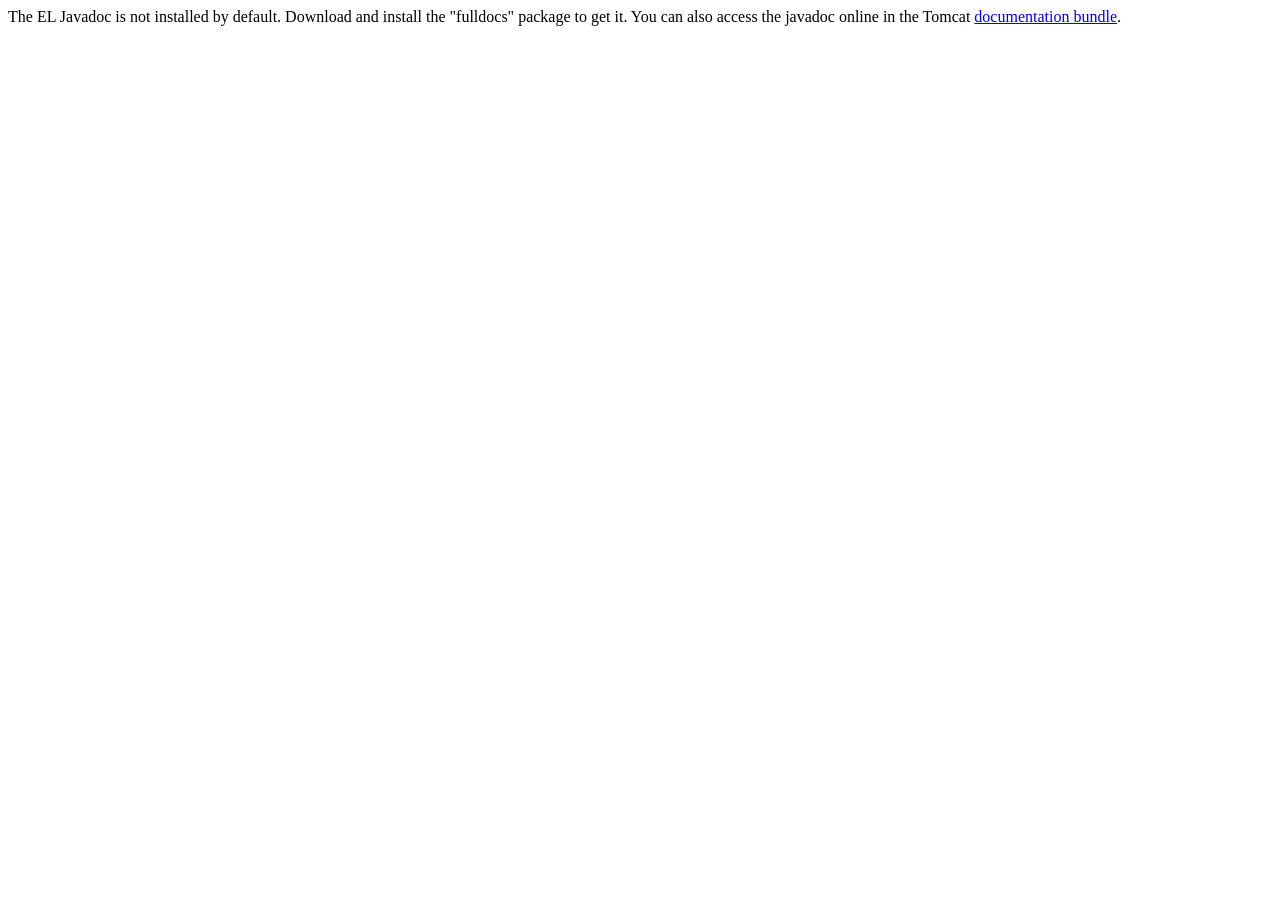
<file: apache-tomcat-9.0.82/webapps/docs/elapi/index.html>
<!--
  Licensed to the Apache Software Foundation (ASF) under one or more
  contributor license agreements.  See the NOTICE file distributed with
  this work for additional information regarding copyright ownership.
  The ASF licenses this file to You under the Apache License, Version 2.0
  (the "License"); you may not use this file except in compliance with
  the License.  You may obtain a copy of the License at

      http://www.apache.org/licenses/LICENSE-2.0

  Unless required by applicable law or agreed to in writing, software
  distributed under the License is distributed on an "AS IS" BASIS,
  WITHOUT WARRANTIES OR CONDITIONS OF ANY KIND, either express or implied.
  See the License for the specific language governing permissions and
  limitations under the License.
-->
<!DOCTYPE html>
<html>
    <head>
    <meta charset="UTF-8" />
    <title>API docs</title>
</head>

<body>

The EL Javadoc is not installed by default. Download and install
the "fulldocs" package to get it.

You can also access the javadoc online in the Tomcat
<a href="https://tomcat.apache.org/tomcat-9.0-doc/">
documentation bundle</a>.

</body>
</html>
</file>
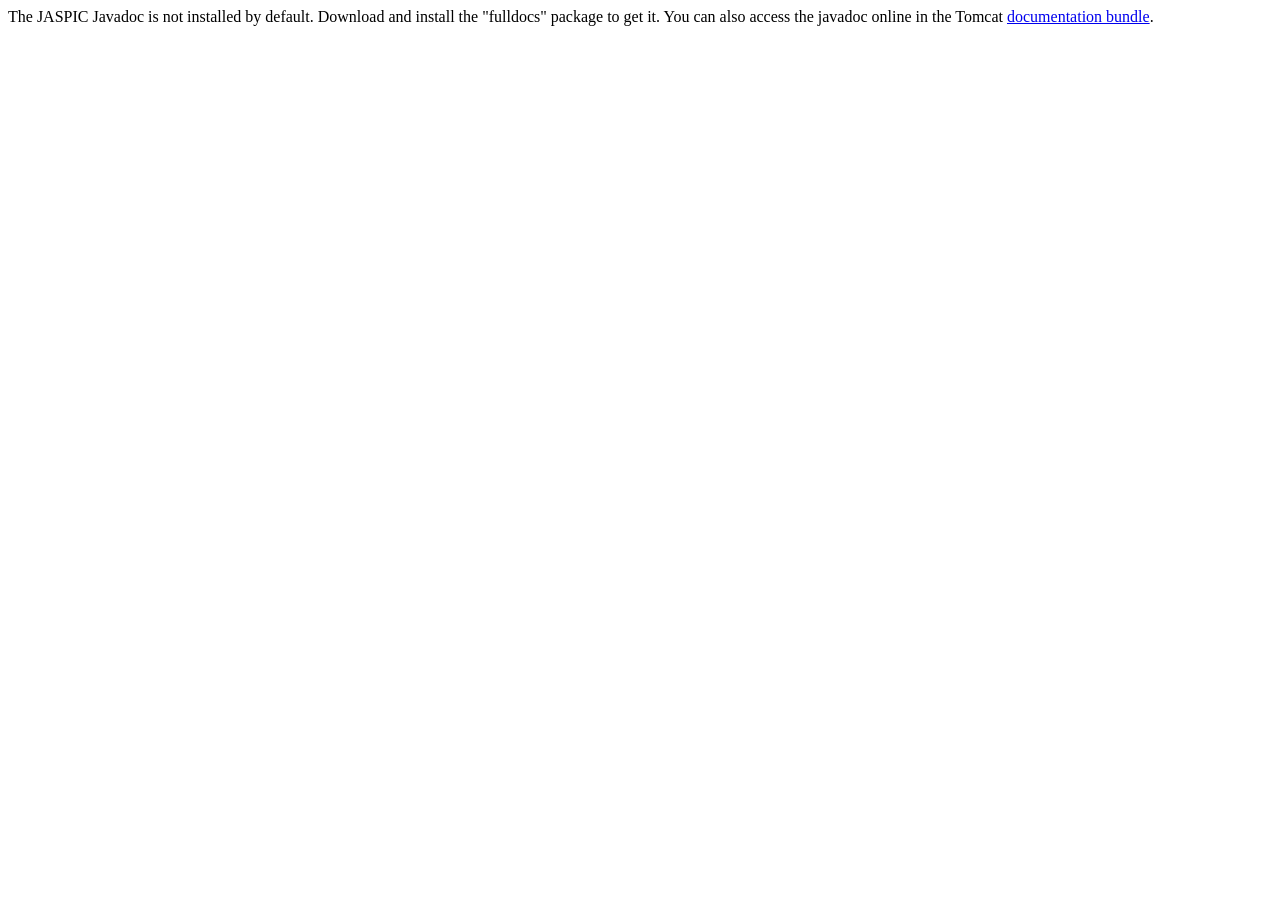
<file: apache-tomcat-9.0.82/webapps/docs/jaspicapi/index.html>
<!--
  Licensed to the Apache Software Foundation (ASF) under one or more
  contributor license agreements.  See the NOTICE file distributed with
  this work for additional information regarding copyright ownership.
  The ASF licenses this file to You under the Apache License, Version 2.0
  (the "License"); you may not use this file except in compliance with
  the License.  You may obtain a copy of the License at

      http://www.apache.org/licenses/LICENSE-2.0

  Unless required by applicable law or agreed to in writing, software
  distributed under the License is distributed on an "AS IS" BASIS,
  WITHOUT WARRANTIES OR CONDITIONS OF ANY KIND, either express or implied.
  See the License for the specific language governing permissions and
  limitations under the License.
-->
<!DOCTYPE html>
<html>
<head>
    <meta charset="UTF-8" />
    <title>API docs</title>
</head>

<body>

The JASPIC Javadoc is not installed by default. Download and install
the "fulldocs" package to get it.

You can also access the javadoc online in the Tomcat
<a href="https://tomcat.apache.org/tomcat-9.0-doc/">
    documentation bundle</a>.

</body>
</html>
</file>
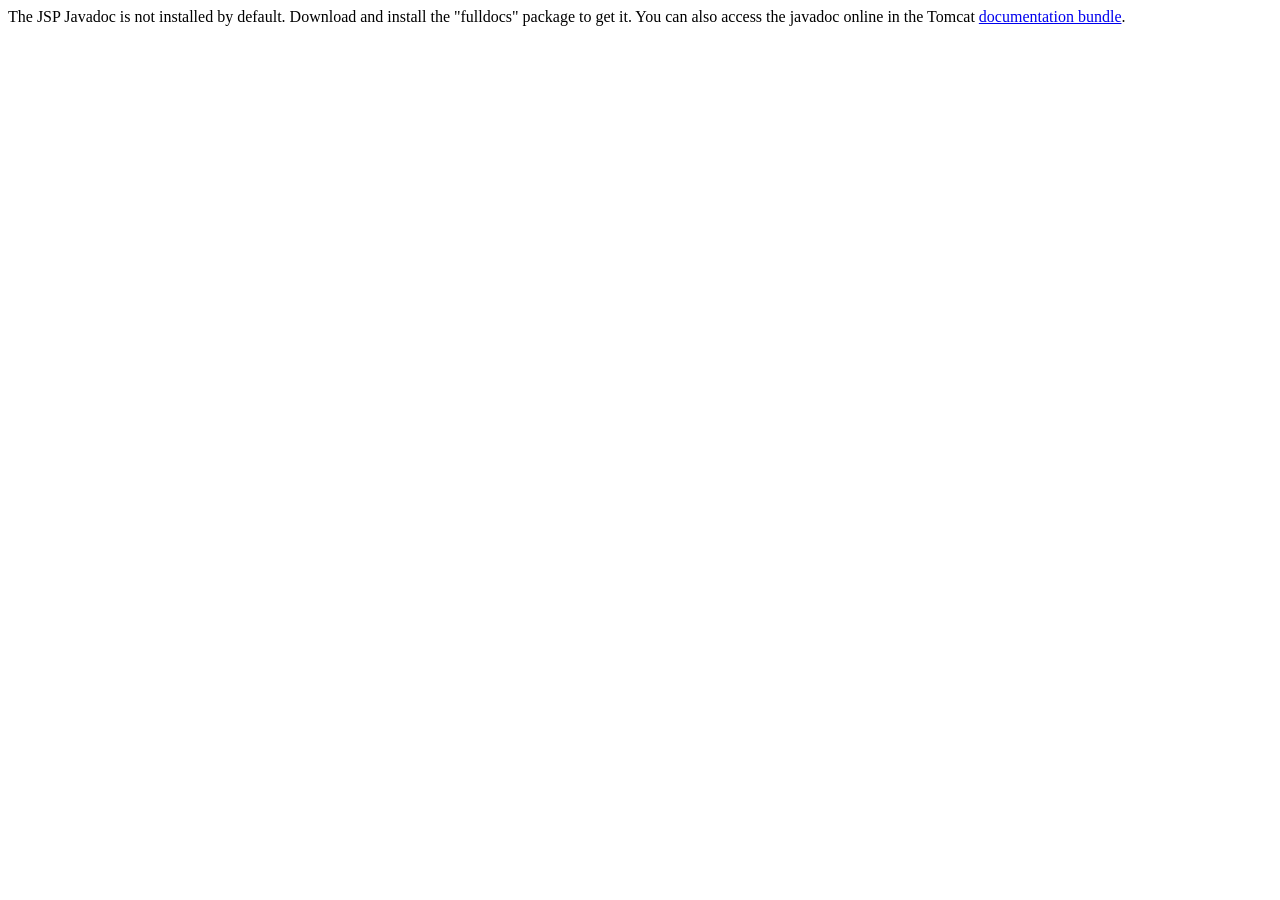
<file: apache-tomcat-9.0.82/webapps/docs/jspapi/index.html>
<!--
  Licensed to the Apache Software Foundation (ASF) under one or more
  contributor license agreements.  See the NOTICE file distributed with
  this work for additional information regarding copyright ownership.
  The ASF licenses this file to You under the Apache License, Version 2.0
  (the "License"); you may not use this file except in compliance with
  the License.  You may obtain a copy of the License at

      http://www.apache.org/licenses/LICENSE-2.0

  Unless required by applicable law or agreed to in writing, software
  distributed under the License is distributed on an "AS IS" BASIS,
  WITHOUT WARRANTIES OR CONDITIONS OF ANY KIND, either express or implied.
  See the License for the specific language governing permissions and
  limitations under the License.
-->
<!DOCTYPE html>
<html>
    <head>
    <meta charset="UTF-8" />
    <title>API docs</title>
</head>

<body>

The JSP Javadoc is not installed by default. Download and install
the "fulldocs" package to get it.

You can also access the javadoc online in the Tomcat
<a href="https://tomcat.apache.org/tomcat-9.0-doc/">
documentation bundle</a>.

</body>
</html>
</file>
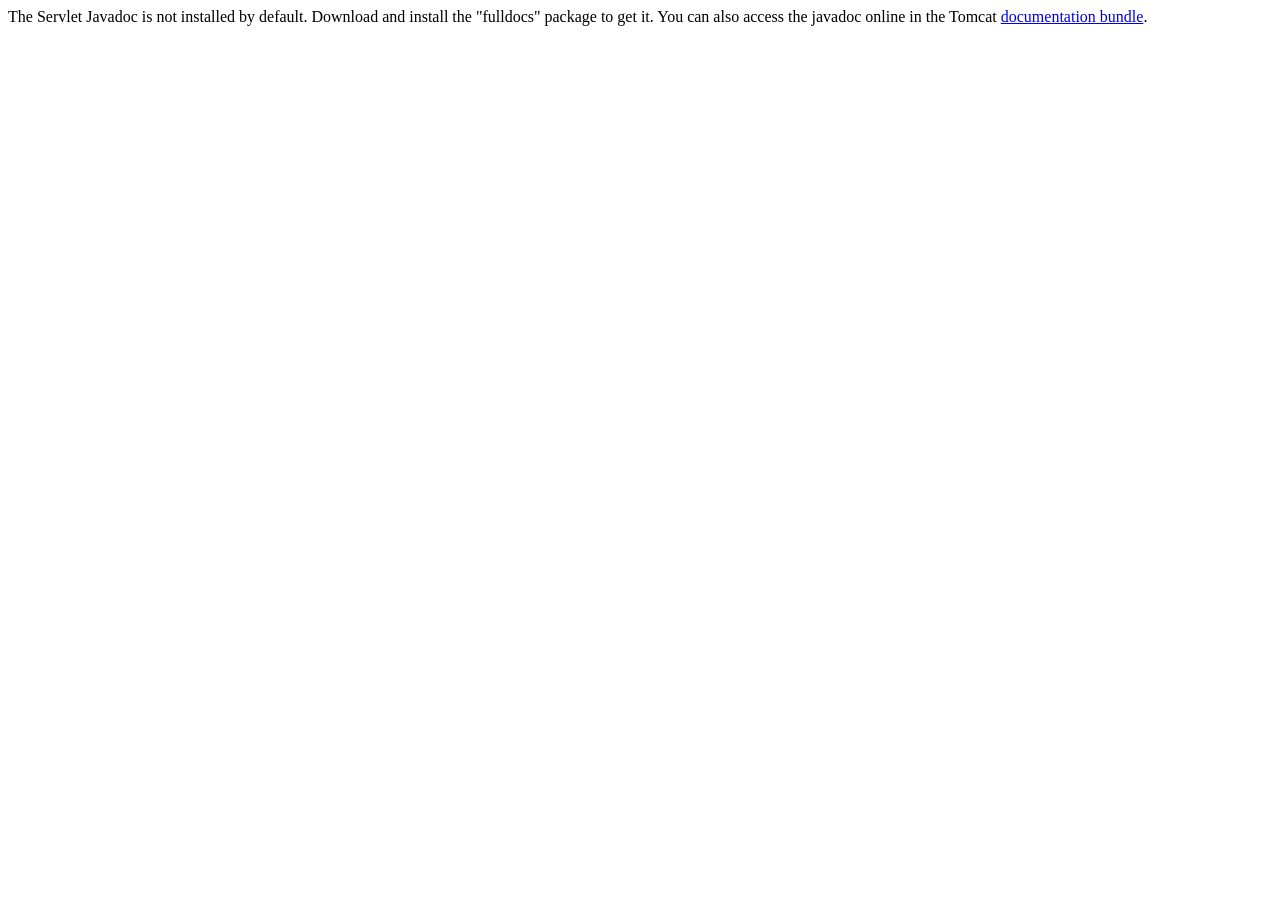
<file: apache-tomcat-9.0.82/webapps/docs/servletapi/index.html>
<!--
  Licensed to the Apache Software Foundation (ASF) under one or more
  contributor license agreements.  See the NOTICE file distributed with
  this work for additional information regarding copyright ownership.
  The ASF licenses this file to You under the Apache License, Version 2.0
  (the "License"); you may not use this file except in compliance with
  the License.  You may obtain a copy of the License at

      http://www.apache.org/licenses/LICENSE-2.0

  Unless required by applicable law or agreed to in writing, software
  distributed under the License is distributed on an "AS IS" BASIS,
  WITHOUT WARRANTIES OR CONDITIONS OF ANY KIND, either express or implied.
  See the License for the specific language governing permissions and
  limitations under the License.
-->
<!DOCTYPE html>
<html>
    <head>
    <meta charset="UTF-8" />
    <title>API docs</title>
</head>

<body>

The Servlet Javadoc is not installed by default. Download and install
the "fulldocs" package to get it.

You can also access the javadoc online in the Tomcat
<a href="https://tomcat.apache.org/tomcat-9.0-doc/">
documentation bundle</a>.

</body>
</html>
</file>
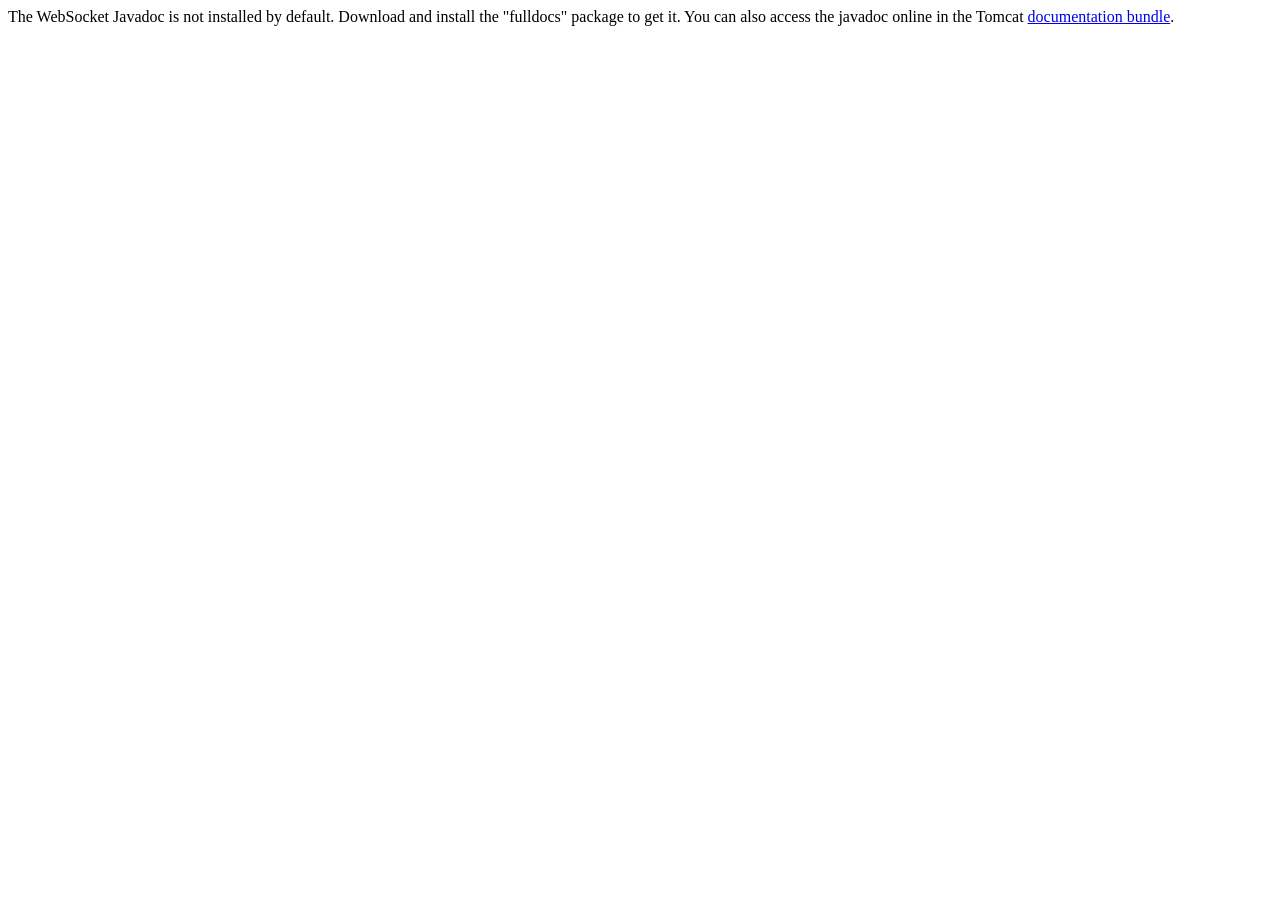
<file: apache-tomcat-9.0.82/webapps/docs/websocketapi/index.html>
<!--
  Licensed to the Apache Software Foundation (ASF) under one or more
  contributor license agreements.  See the NOTICE file distributed with
  this work for additional information regarding copyright ownership.
  The ASF licenses this file to You under the Apache License, Version 2.0
  (the "License"); you may not use this file except in compliance with
  the License.  You may obtain a copy of the License at

      http://www.apache.org/licenses/LICENSE-2.0

  Unless required by applicable law or agreed to in writing, software
  distributed under the License is distributed on an "AS IS" BASIS,
  WITHOUT WARRANTIES OR CONDITIONS OF ANY KIND, either express or implied.
  See the License for the specific language governing permissions and
  limitations under the License.
-->
<!DOCTYPE html>
<html>
    <head>
    <meta charset="UTF-8" />
    <title>API docs</title>
</head>

<body>

The WebSocket Javadoc is not installed by default. Download and install
the "fulldocs" package to get it.

You can also access the javadoc online in the Tomcat
<a href="https://tomcat.apache.org/tomcat-9.0-doc/">
documentation bundle</a>.

</body>
</html>
</file>
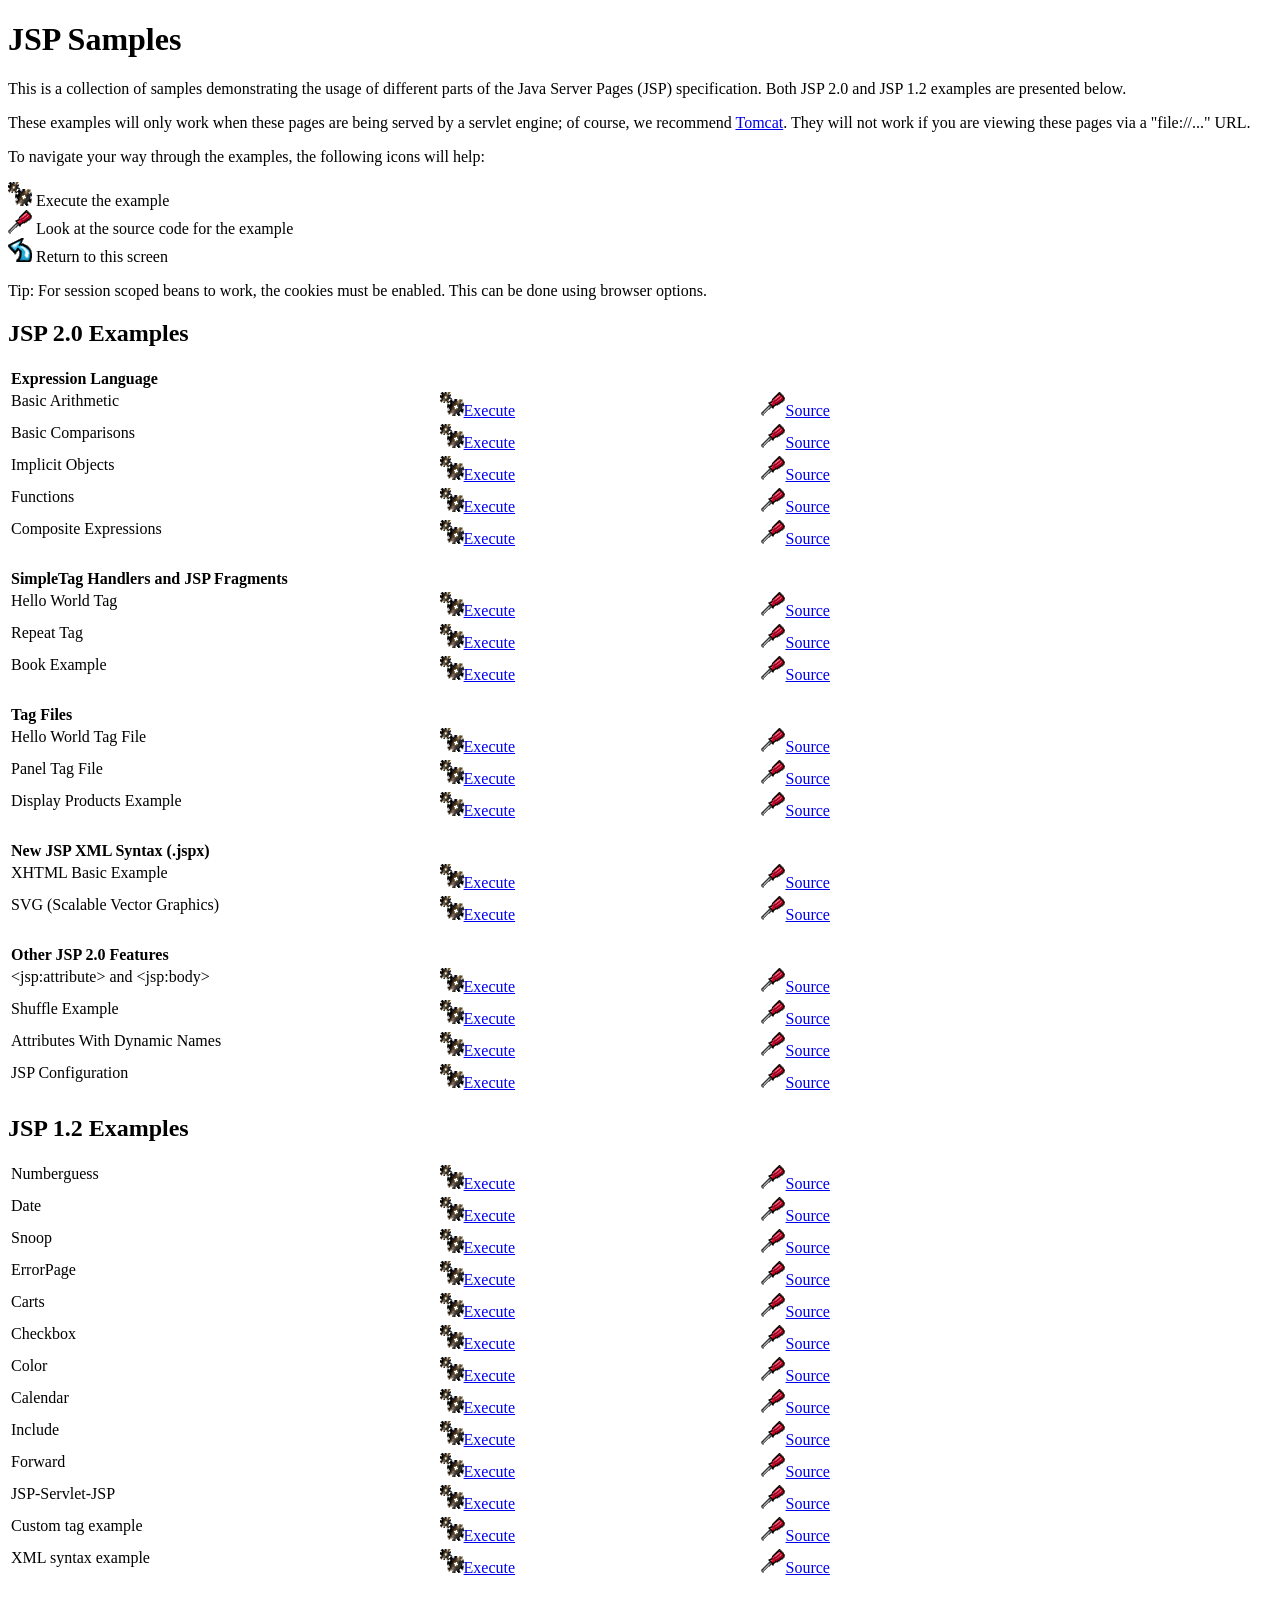
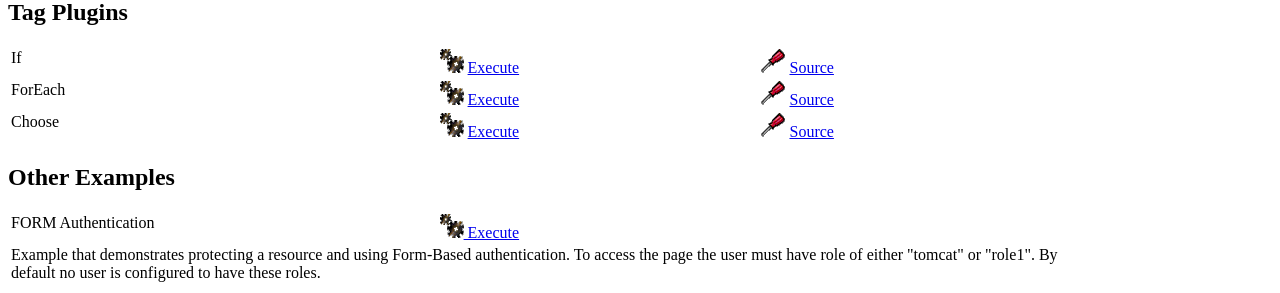
<file: apache-tomcat-9.0.82/webapps/examples/jsp/index.html>
<!--
 Licensed to the Apache Software Foundation (ASF) under one or more
  contributor license agreements.  See the NOTICE file distributed with
  this work for additional information regarding copyright ownership.
  The ASF licenses this file to You under the Apache License, Version 2.0
  (the "License"); you may not use this file except in compliance with
  the License.  You may obtain a copy of the License at

      http://www.apache.org/licenses/LICENSE-2.0

  Unless required by applicable law or agreed to in writing, software
  distributed under the License is distributed on an "AS IS" BASIS,
  WITHOUT WARRANTIES OR CONDITIONS OF ANY KIND, either express or implied.
  See the License for the specific language governing permissions and
  limitations under the License.
-->
<!DOCTYPE html><html lang="en">
<head>
   <meta charset="UTF-8"/>
   <meta name="Author" content="Anil K. Vijendran" />
   <title>JSP Examples</title>
   <style type="text/css">
   img { border: 0; }
   th { text-align: left; }
   tr { vertical-align: top; }
   </style>
</head>
<body>
<h1>JSP
Samples</h1>
<p>This is a collection of samples demonstrating the usage of different
parts of the Java Server Pages (JSP) specification.  Both JSP 2.0 and
JSP 1.2 examples are presented below.
<p>These examples will only work when these pages are being served by a
servlet engine; of course, we recommend
<a href="https://tomcat.apache.org/">Tomcat</a>.
They will not work if you are viewing these pages via a
"file://..." URL.
<p>To navigate your way through the examples, the following icons will
help:</p>
<ul style="list-style-type: none; padding-left: 0;">
<li><img src="images/execute.gif" alt=""> Execute the example</li>
<li><img src="images/code.gif" alt=""> Look at the source code for the example</li>
<li><img src="images/return.gif" alt=""> Return to this screen</li>
</ul>

<p>Tip: For session scoped beans to work, the cookies must be enabled.
This can be done using browser options.</p>
<h2>JSP 2.0 Examples</h2>

<table style="width: 85%;">
<tr>
<th colspan="3">Expression Language</th>
</tr>

<tr>
<td>Basic Arithmetic</td>
<td style="width: 30%;"><a href="jsp2/el/basic-arithmetic.jsp"><img src="images/execute.gif" alt=""></a><a href="jsp2/el/basic-arithmetic.jsp">Execute</a></td>

<td style="width: 30%;"><a href="jsp2/el/basic-arithmetic.html"><img src="images/code.gif" alt=""></a><a href="jsp2/el/basic-arithmetic.html">Source</a></td>
</tr>

<tr>
<td>Basic Comparisons</td>
<td style="width: 30%;"><a href="jsp2/el/basic-comparisons.jsp"><img src="images/execute.gif" alt=""></a><a href="jsp2/el/basic-comparisons.jsp">Execute</a></td>

<td style="width: 30%;"><a href="jsp2/el/basic-comparisons.html"><img src="images/code.gif" alt=""></a><a href="jsp2/el/basic-comparisons.html">Source</a></td>
</tr>

<tr>
<td>Implicit Objects</td>
<td style="width: 30%;"><a href="jsp2/el/implicit-objects.jsp?foo=bar"><img src="images/execute.gif" alt=""></a><a href="jsp2/el/implicit-objects.jsp?foo=bar">Execute</a></td>

<td style="width: 30%;"><a href="jsp2/el/implicit-objects.html"><img src="images/code.gif" alt=""></a><a href="jsp2/el/implicit-objects.html">Source</a></td>
</tr>
<tr>

<td>Functions</td>
<td style="width: 30%;"><a href="jsp2/el/functions.jsp?foo=JSP+2.0"><img src="images/execute.gif" alt=""></a><a href="jsp2/el/functions.jsp?foo=JSP+2.0">Execute</a></td>

<td style="width: 30%;"><a href="jsp2/el/functions.html"><img src="images/code.gif" alt=""></a><a href="jsp2/el/functions.html">Source</a></td>
</tr>

<tr>
<td>Composite Expressions</td>
<td style="width: 30%;"><a href="jsp2/el/composite.jsp"><img src="images/execute.gif" alt=""></a><a href="jsp2/el/composite.jsp">Execute</a></td>

<td style="width: 30%;"><a href="jsp2/el/composite.html"><img src="images/code.gif" alt=""></a><a href="jsp2/el/composite.html">Source</a></td>
</tr>


<tr>
<th colspan="3"><br />SimpleTag Handlers and JSP Fragments</th>
</tr>

<tr>
<td>Hello World Tag</td>
<td style="width: 30%;"><a href="jsp2/simpletag/hello.jsp"><img src="images/execute.gif" alt=""></a><a href="jsp2/simpletag/hello.jsp">Execute</a></td>

<td style="width: 30%;"><a href="jsp2/simpletag/hello.html"><img src="images/code.gif" alt=""></a><a href="jsp2/simpletag/hello.html">Source</a></td>
</tr>

<tr>
<td>Repeat Tag</td>
<td style="width: 30%;"><a href="jsp2/simpletag/repeat.jsp"><img src="images/execute.gif" alt=""></a><a href="jsp2/simpletag/repeat.jsp">Execute</a></td>

<td style="width: 30%;"><a href="jsp2/simpletag/repeat.html"><img src="images/code.gif" alt=""></a><a href="jsp2/simpletag/repeat.html">Source</a></td>
</tr>

<tr>
<td>Book Example</td>
<td style="width: 30%;"><a href="jsp2/simpletag/book.jsp"><img src="images/execute.gif" alt=""></a><a href="jsp2/simpletag/book.jsp">Execute</a></td>

<td style="width: 30%;"><a href="jsp2/simpletag/book.html"><img src="images/code.gif" alt=""></a><a href="jsp2/simpletag/book.html">Source</a></td>
</tr>

<tr>
<th colspan="3"><br />Tag Files</th>
</tr>

<tr>
<td>Hello World Tag File</td>
<td style="width: 30%;"><a href="jsp2/tagfiles/hello.jsp"><img src="images/execute.gif" alt=""></a><a href="jsp2/tagfiles/hello.jsp">Execute</a></td>

<td style="width: 30%;"><a href="jsp2/tagfiles/hello.html"><img src="images/code.gif" alt=""></a><a href="jsp2/tagfiles/hello.html">Source</a></td>
</tr>

<tr>
<td>Panel Tag File</td>
<td style="width: 30%;"><a href="jsp2/tagfiles/panel.jsp"><img src="images/execute.gif" alt=""></a><a href="jsp2/tagfiles/panel.jsp">Execute</a></td>

<td style="width: 30%;"><a href="jsp2/tagfiles/panel.html"><img src="images/code.gif" alt=""></a><a href="jsp2/tagfiles/panel.html">Source</a></td>
</tr>

<tr>
<td>Display Products Example</td>
<td style="width: 30%;"><a href="jsp2/tagfiles/products.jsp"><img src="images/execute.gif" alt=""></a><a href="jsp2/tagfiles/products.jsp">Execute</a></td>

<td style="width: 30%;"><a href="jsp2/tagfiles/products.html"><img src="images/code.gif" alt=""></a><a href="jsp2/tagfiles/products.html">Source</a></td>
</tr>

<tr>
<th colspan="3"><br />New JSP XML Syntax (.jspx)</th>
</tr>

<tr>
<td>XHTML Basic Example</td>
<td style="width: 30%;"><a href="jsp2/jspx/basic.jspx"><img src="images/execute.gif" alt=""></a><a href="jsp2/jspx/basic.jspx">Execute</a></td>

<td style="width: 30%;"><a href="jsp2/jspx/basic.html"><img src="images/code.gif" alt=""></a><a href="jsp2/jspx/basic.html">Source</a></td>
</tr>

<tr>
<td>SVG (Scalable Vector Graphics)</td>
<td style="width: 30%;"><a href="jsp2/jspx/svgexample.html"><img src="images/execute.gif" alt=""></a><a href="jsp2/jspx/svgexample.html">Execute</a></td>

<td style="width: 30%;"><a href="jsp2/jspx/textRotate.html"><img src="images/code.gif" alt=""></a><a href="jsp2/jspx/textRotate.html">Source</a></td>
</tr>

<tr>
<th colspan="3"><br />Other JSP 2.0 Features</th>
</tr>

<tr>
<td>&lt;jsp:attribute&gt; and &lt;jsp:body&gt;</td>
<td style="width: 30%;"><a href="jsp2/jspattribute/jspattribute.jsp"><img src="images/execute.gif" alt=""></a><a href="jsp2/jspattribute/jspattribute.jsp">Execute</a></td>

<td style="width: 30%;"><a href="jsp2/jspattribute/jspattribute.html"><img src="images/code.gif" alt=""></a><a href="jsp2/jspattribute/jspattribute.html">Source</a></td>
</tr>

<tr>
<td>Shuffle Example</td>
<td style="width: 30%;"><a href="jsp2/jspattribute/shuffle.jsp"><img src="images/execute.gif" alt=""></a><a href="jsp2/jspattribute/shuffle.jsp">Execute</a></td>

<td style="width: 30%;"><a href="jsp2/jspattribute/shuffle.html"><img src="images/code.gif" alt=""></a><a href="jsp2/jspattribute/shuffle.html">Source</a></td>
</tr>

<tr>
<td>Attributes With Dynamic Names</td>
<td style="width: 30%;"><a href="jsp2/misc/dynamicattrs.jsp"><img src="images/execute.gif" alt=""></a><a href="jsp2/misc/dynamicattrs.jsp">Execute</a></td>

<td style="width: 30%;"><a href="jsp2/misc/dynamicattrs.html"><img src="images/code.gif" alt=""></a><a href="jsp2/misc/dynamicattrs.html">Source</a></td>
</tr>

<tr>
<td>JSP Configuration</td>
<td style="width: 30%;"><a href="jsp2/misc/config.jsp"><img src="images/execute.gif" alt=""></a><a href="jsp2/misc/config.jsp">Execute</a></td>

<td style="width: 30%;"><a href="jsp2/misc/config.html"><img src="images/code.gif" alt=""></a><a href="jsp2/misc/config.html">Source</a></td>
</tr>

</table>

<h2>JSP 1.2 Examples</h2>
<table style="width: 85%;">
<tr>
<td>Numberguess</td>

<td style="width: 30%;"><a href="num/numguess.jsp"><img src="images/execute.gif" alt=""></a><a href="num/numguess.jsp">Execute</a></td>

<td style="width: 30%;"><a href="num/numguess.html"><img src="images/code.gif" alt=""></a><a href="num/numguess.html">Source</a></td>
</tr>

<tr>
<td>Date</td>

<td style="width: 30%;"><a href="dates/date.jsp"><img src="images/execute.gif" alt=""></a><a href="dates/date.jsp">Execute</a></td>

<td style="width: 30%;"><a href="dates/date.html"><img src="images/code.gif" alt=""></a><a href="dates/date.html">Source</a></td>
</tr>

<tr>
<td>Snoop</td>

<td style="width: 30%;"><a href="snp/snoop.jsp"><img src="images/execute.gif" alt=""></a><a href="snp/snoop.jsp">Execute</a></td>

<td style="width: 30%;"><a href="snp/snoop.html"><img src="images/code.gif" alt=""></a><a href="snp/snoop.html">Source</a></td>
</tr>

<tr>
<td>ErrorPage</td>

<td style="width: 30%;"><a href="error/error.html"><img src="images/execute.gif" alt=""></a><a href="error/error.html">Execute</a></td>

<td style="width: 30%;"><a href="error/er.html"><img src="images/code.gif" alt=""></a><a href="error/er.html">Source</a></td>
</tr>

<tr>
<td>Carts</td>

<td style="width: 30%;"><a href="sessions/carts.html"><img src="images/execute.gif" alt=""></a><a href="sessions/carts.html">Execute</a></td>

<td style="width: 30%;"><a href="sessions/crt.html"><img src="images/code.gif" alt=""></a><a href="sessions/crt.html">Source</a></td>
</tr>

<tr>
<td>Checkbox</td>

<td style="width: 30%;"><a href="checkbox/check.html"><img src="images/execute.gif" alt=""></a><a href="checkbox/check.html">Execute</a></td>

<td style="width: 30%;"><a href="checkbox/cresult.html"><img src="images/code.gif" alt=""></a><a href="checkbox/cresult.html">Source</a></td>
</tr>

<tr>
<td>Color</td>

<td style="width: 30%;"><a href="colors/colors.html"><img src="images/execute.gif" alt=""></a><a href="colors/colors.html">Execute</a></td>

<td style="width: 30%;"><a href="colors/clr.html"><img src="images/code.gif" alt=""></a><a href="colors/clr.html">Source</a></td>
</tr>

<tr>
<td>Calendar</td>

<td style="width: 30%;"><a href="cal/login.html"><img src="images/execute.gif" alt=""></a><a href="cal/login.html">Execute</a></td>

<td style="width: 30%;"><a href="cal/calendar.html"><img src="images/code.gif" alt=""></a><a href="cal/calendar.html">Source</a></td>
</tr>

<tr>
<td>Include</td>

<td style="width: 30%;"><a href="include/include.jsp"><img src="images/execute.gif" alt=""></a><a href="include/include.jsp">Execute</a></td>

<td style="width: 30%;"><a href="include/inc.html"><img src="images/code.gif" alt=""></a><a href="include/inc.html">Source</a></td>
</tr>

<tr>
<td>Forward</td>

<td style="width: 30%;"><a href="forward/forward.jsp"><img src="images/execute.gif" alt=""></a><a href="forward/forward.jsp">Execute</a></td>

<td style="width: 30%;"><a href="forward/fwd.html"><img src="images/code.gif" alt=""></a><a href="forward/fwd.html">Source</a></td>
</tr>

<tr>
<td>JSP-Servlet-JSP</td>

<td style="width: 30%;"><a href="jsptoserv/jsptoservlet.jsp"><img src="images/execute.gif" alt=""></a><a href="jsptoserv/jsptoservlet.jsp">Execute</a></td>

<td style="width: 30%;"><a href="jsptoserv/jts.html"><img src="images/code.gif" alt=""></a><a href="jsptoserv/jts.html">Source</a></td>
</tr>

<tr>
<td>Custom tag example</td>

<td style="width: 30%;"><a href="simpletag/foo.jsp"><img src="images/execute.gif" alt=""></a><a href="simpletag/foo.jsp">Execute</a></td>

<td style="width: 30%;"><a href="simpletag/foo.html"><img src="images/code.gif" alt=""></a><a href="simpletag/foo.html">Source</a></td>
</tr>

<tr>
<td>XML syntax example</td>
<td style="width: 30%;"><a href="xml/xml.jsp"><img src="images/execute.gif" alt=""></a><a href="xml/xml.jsp">Execute</a></td>

<td style="width: 30%;"><a href="xml/xml.html"><img src="images/code.gif" alt=""></a><a href="xml/xml.html">Source</a></td>
</tr>

</table>

<h2>Tag Plugins</h2>
<table style="width: 85%;">

<tr>
  <td>If</td>
  <td style="width: 30%;">
    <a href="tagplugin/if.jsp"><img src="images/execute.gif" alt=""></a>
    <a href="tagplugin/if.jsp">Execute</a>
  </td>
  <td style="width: 30%;">
    <a href="tagplugin/if.html"><img src="images/code.gif" alt=""></a>
    <a href="tagplugin/if.html">Source</a>
  </td>
</tr>

<tr>
  <td>ForEach</td>
  <td style="width: 30%;">
    <a href="tagplugin/foreach.jsp"><img src="images/execute.gif" alt=""></a>
    <a href="tagplugin/foreach.jsp">Execute</a>
  </td>
  <td style="width: 30%;">
    <a href="tagplugin/foreach.html"><img src="images/code.gif" alt=""></a>
    <a href="tagplugin/foreach.html">Source</a>
  </td>
</tr>

<tr>
  <td>Choose</td>
  <td style="width: 30%;">
    <a href="tagplugin/choose.jsp"><img src="images/execute.gif" alt=""></a>
    <a href="tagplugin/choose.jsp">Execute</a>
  </td>
  <td style="width: 30%;">
    <a href="tagplugin/choose.html"><img src="images/code.gif" alt=""></a>
    <a href="tagplugin/choose.html">Source</a>
  </td>
</tr>

</table>

<h2>Other Examples</h2>
<table style="width: 85%;">

<tr>
  <td>FORM Authentication</td>
  <td style="width: 30%;">
    <a href="security/protected/index.jsp"><img src="images/execute.gif" alt=""> Execute</a>
  </td>
  <td style="width: 30%;"></td>
</tr>
<tr>
  <td colspan="3">Example that demonstrates protecting a resource and
    using Form-Based authentication. To access the page the user must
    have role of either "tomcat" or "role1". By default no user
    is configured to have these roles.</td>
</tr>

</table>
</body>
</html>
</file>
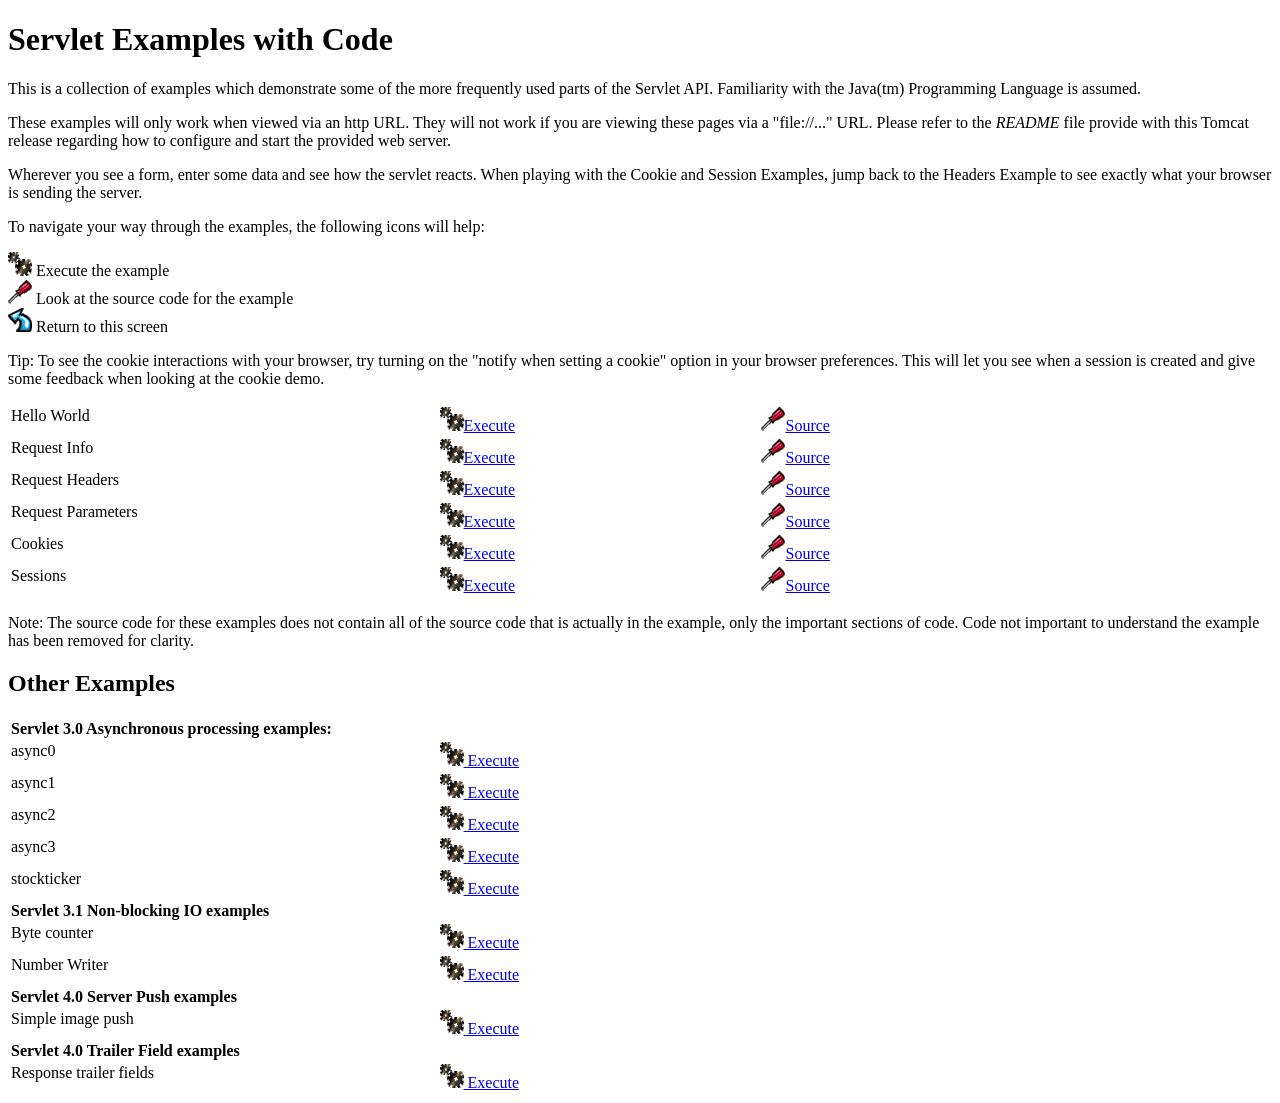
<file: apache-tomcat-9.0.82/webapps/examples/servlets/index.html>
<!--
 Licensed to the Apache Software Foundation (ASF) under one or more
  contributor license agreements.  See the NOTICE file distributed with
  this work for additional information regarding copyright ownership.
  The ASF licenses this file to You under the Apache License, Version 2.0
  (the "License"); you may not use this file except in compliance with
  the License.  You may obtain a copy of the License at

      http://www.apache.org/licenses/LICENSE-2.0

  Unless required by applicable law or agreed to in writing, software
  distributed under the License is distributed on an "AS IS" BASIS,
  WITHOUT WARRANTIES OR CONDITIONS OF ANY KIND, either express or implied.
  See the License for the specific language governing permissions and
  limitations under the License.
-->
<!DOCTYPE html><html lang="en">
<head>
   <meta charset="UTF-8" />
   <meta name="Author" content="Anil K. Vijendran" />
   <title>Servlet Examples</title>
   <style type="text/css">
   img { border: 0; }
   th { text-align: left; }
   tr { vertical-align: top; }
   </style>
</head>
<body>
<h1>Servlet
Examples with Code</h1>
<p>This is a collection of examples which demonstrate some of the more
frequently used parts of the Servlet API. Familiarity with the Java(tm)
Programming Language is assumed.
<p>These examples will only work when viewed via an http URL. They will
not work if you are viewing these pages via a "file://..." URL. Please
refer to the <i>README</i> file provide with this Tomcat release regarding
how to configure and start the provided web server.
<p>Wherever you see a form, enter some data and see how the servlet reacts.
When playing with the Cookie and Session Examples, jump back to the Headers
Example to see exactly what your browser is sending the server.
<p>To navigate your way through the examples, the following icons will
help:</p>
<ul style="list-style-type: none; padding-left: 0;">
<li><img src="images/execute.gif" alt=""> Execute the example</li>
<li><img src="images/code.gif" alt=""> Look at the source code for the example</li>
<li><img src="images/return.gif" alt=""> Return to this screen</li>
</ul>

<p>Tip: To see the cookie interactions with your browser, try turning on
the "notify when setting a cookie" option in your browser preferences.
This will let you see when a session is created and give some feedback
when looking at the cookie demo.</p>
<table style="width: 85%;" >
<tr>
<td>Hello World</td>

<td style="width: 30%;"><a href="servlet/HelloWorldExample"><img SRC="images/execute.gif" alt=""></a><a href="servlet/HelloWorldExample">Execute</a></td>

<td style="width: 30%;"><a href="helloworld.html"><img SRC="images/code.gif" alt=""></a><a href="helloworld.html">Source</a></td>
</tr>

<tr>
<td>Request Info</td>

<td style="width: 30%;"><a href="servlet/RequestInfoExample"><img SRC="images/execute.gif" alt=""></a><a href="servlet/RequestInfoExample">Execute</a></td>

<td style="width: 30%;"><a href="reqinfo.html"><img SRC="images/code.gif" alt=""></a><a href="reqinfo.html">Source</a></td>
</tr>

<tr>
<td>Request Headers</td>

<td style="width: 30%;"><a href="servlet/RequestHeaderExample"><img SRC="images/execute.gif" alt=""></a><a href="servlet/RequestHeaderExample">Execute</a></td>

<td style="width: 30%;"><a href="reqheaders.html"><img SRC="images/code.gif" alt=""></a><a href="reqheaders.html">Source</a></td>
</tr>

<tr>
<td>Request Parameters</td>

<td style="width: 30%;"><a href="servlet/RequestParamExample"><img SRC="images/execute.gif" alt=""></a><a href="servlet/RequestParamExample">Execute</a></td>

<td style="width: 30%;"><a href="reqparams.html"><img SRC="images/code.gif" alt=""></a><a href="reqparams.html">Source</a></td>
</tr>

<tr>
<td>Cookies</td>

<td style="width: 30%;"><a href="servlet/CookieExample"><img SRC="images/execute.gif" alt=""></a><a href="servlet/CookieExample">Execute</a></td>

<td style="width: 30%;"><a href="cookies.html"><img SRC="images/code.gif" alt=""></a><a href="cookies.html">Source</a></td>
</tr>

<tr>
<td>Sessions</td>

<td style="width: 30%;"><a href="servlet/SessionExample"><img SRC="images/execute.gif" alt=""></a><a href="servlet/SessionExample">Execute</a></td>

<td style="width: 30%;"><a href="sessions.html"><img SRC="images/code.gif" alt=""></a><a href="sessions.html">Source</a></td>
</tr>
</table>

<p>Note: The source code for these examples does not contain all of the
source code that is actually in the example, only the important sections
of code. Code not important to understand the example has been removed
for clarity.</p>

<h2>Other Examples</h2>
<table style="width: 85%;" >

<tr>
  <th colspan="3">Servlet 3.0 Asynchronous processing examples:</th>
</tr>
<tr>
  <td>async0</td>
  <td style="width: 30%;">
    <a href="../async/async0"><img SRC="images/execute.gif" alt=""> Execute</a>
  </td>
  <td style="width: 30%;"></td>
</tr>
<tr>
  <td>async1</td>
  <td style="width: 30%;">
    <a href="../async/async1"><img SRC="images/execute.gif" alt=""> Execute</a>
  </td>
  <td style="width: 30%;"></td>
</tr>
<tr>
  <td>async2</td>
  <td style="width: 30%;">
    <a href="../async/async2"><img SRC="images/execute.gif" alt=""> Execute</a>
  </td>
  <td style="width: 30%;"></td>
</tr>
<tr>
  <td>async3</td>
  <td style="width: 30%;">
    <a href="../async/async3"><img SRC="images/execute.gif" alt=""> Execute</a>
  </td>
  <td style="width: 30%;"></td>
</tr>
<tr>
  <td>stockticker</td>
  <td style="width: 30%;">
    <a href="../async/stockticker"><img SRC="images/execute.gif" alt=""> Execute</a>
  </td>
  <td style="width: 30%;"></td>
</tr>

<tr>
  <th colspan="3">Servlet 3.1 Non-blocking IO examples</th>
</tr>
<tr>
  <td>Byte counter</td>
  <td style="width: 30%;">
    <a href="nonblocking/bytecounter.html"><img src="images/execute.gif" alt=""> Execute</a>
  </td>
  <td style="width: 30%;"></td>
</tr>
<tr>
  <td>Number Writer</td>
  <td style="width: 30%;">
    <a href="nonblocking/numberwriter"><img src="images/execute.gif" alt=""> Execute</a>
  </td>
  <td style="width: 30%;"></td>
</tr>

<tr>
  <th colspan="3">Servlet 4.0 Server Push examples</th>
</tr>
<tr>
  <td>Simple image push</td>
  <td style="width: 30%;">
    <a href="serverpush/simpleimage"><img src="images/execute.gif" alt=""> Execute</a>
  </td>
  <td style="width: 30%;"></td>
</tr>

<tr>
  <th colspan="3">Servlet 4.0 Trailer Field examples</th>
</tr>
<tr>
  <td>Response trailer fields</td>
  <td style="width: 30%;">
    <a href="trailers/response"><img src="images/execute.gif" alt=""> Execute</a>
  </td>
  <td style="width: 30%;"></td>
</tr>

</table>

</body>
</html>
</file>
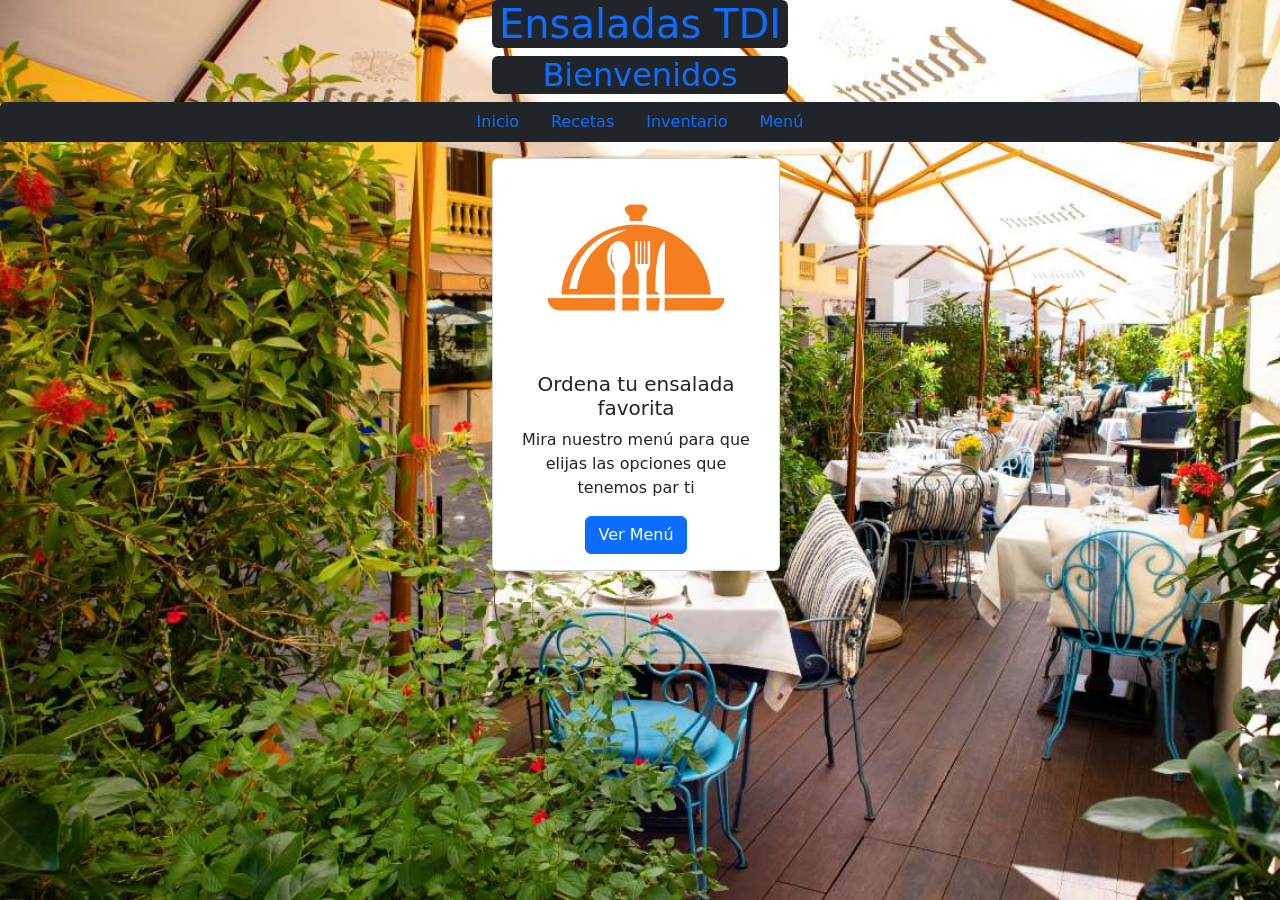
<file: apache-tomcat-9.0.82/webapps/myApp/pagina/index.html>
<!DOCTYPE html>

<html lang="es">
<head>
    <meta charset="utf-8">
    <title>Ensaladas TDI</title>
    <link rel="stylesheet" href="./estilos/bootstrap.min.css">
    <link rel="stylesheet" href="./estilos/styles.css">
</head>

    <body class="fondo-imagen">
        
        <div class="container col-md-3">
            <div class="row">
                <div class="col-12 text-center">
                    <h1 class="text-primary bg-dark rounded">
                        Ensaladas TDI
                    </h1>
                </div>
            </div>
        </div>

        <div class="container col-md-3">
            <div class="row">
                <div class="col-12 text-center">
                    <h2 class="text-primary  bg-dark rounded">Bienvenidos</h2>
                </div>
            </div>
        </div>
            <nav class="bg-dark rounded">
                <div id="barra-nav">
                    <ul class="nav justify-content-center">
                        <li class="nav-item">
                            <a class="nav-link active" aria-current="page" href="index.html"> Inicio </a>
                        </li>
                        <li class="nav-item">
                            <a class="nav-link active" aria-current="page" href="../pagina/recetas.html"> Recetas </a>
                        </li>
                        <li class="nav-item">
                            <a class="nav-link" href="../pagina/inventario.html">Inventario</a>
                        </li>
                        <li class="nav-item">
                            <a class="nav-link" href="../pagina/menu.html">Menú</a>
                        </li>
                    </ul>
                </div>
            </nav>

            <div class="container col-md-3">
                <div class="mt-3 card text-center" style="width: 18rem;">
                    <img src="./img/menu.jpg" class="card-img-top" alt="imagen-menu">
                    <div class="card-body">
                    <h5 class="card-title text-center">Ordena tu ensalada favorita</h5>
                    <p class="card-text">Mira nuestro menú para que elijas las opciones que tenemos par ti</p>
                    <a href="menu.html" class=" btn btn-primary">Ver Menú</a>
                </div>
            </div>
        </div>
    </body>
</html>
</file>
<file: apache-tomcat-9.0.82/webapps/docs/images/docs-stylesheet.css>
@charset "utf-8";
/*
  Licensed to the Apache Software Foundation (ASF) under one or more
  contributor license agreements.  See the NOTICE file distributed with
  this work for additional information regarding copyright ownership.
  The ASF licenses this file to You under the Apache License, Version 2.0
  (the "License"); you may not use this file except in compliance with
  the License.  You may obtain a copy of the License at

      http://www.apache.org/licenses/LICENSE-2.0

  Unless required by applicable law or agreed to in writing, software
  distributed under the License is distributed on an "AS IS" BASIS,
  WITHOUT WARRANTIES OR CONDITIONS OF ANY KIND, either express or implied.
  See the License for the specific language governing permissions and
  limitations under the License.
*/

/* Fonts */
@import url("fonts/fonts.css");

/* General style */

h1, h2, h3, h4, h5, h6, th {
  font-weight: 600;
}

body {
  margin: 0;
}

body, input {
  font-family: 'Open Sans', sans-serif;
  font-size: 10.5pt;
}

code, pre {
  font-family: Consolas, monospace;
}

img {
  border: 0;
}

table {
  border-collapse: collapse;
  text-align: left;
}
table *:not(table) {
  /* Prevent border-collapsing for table child elements like <div> */
  border-collapse: separate;
}

th {
  text-align: left;
}

main {
  /* Remove this once all IEs support <main> element */
  display: block;
}


/* Layout */

#wrapper {
  min-width: 400px;
}

#header {
  border-bottom: 1px solid #bbb;
}

@media not print {
    #header {
        box-shadow: 0 0 7px #aaa;
    }
}

#header > div {
  padding-left: 15px;
  padding-right: 15px;

  /* Work-around for old browsers: */
  background-color: #F8F3E4;
  background: linear-gradient(to bottom, #ffffff -10%, #F8F3E4 100%);
  position: relative;
}

#header .logo {
  float: left;
  padding-top: 10px;
  min-width: 190px;
}

#header .logo  img{
  /* To avoid that the Font Descender being added to the parent div's height */
  vertical-align: middle;
}

#header .asfLogo {
  float: right;
  position: relative;
  top: 8px;
}

#header h1 {
  margin-top: 0.6em;
  margin-bottom: 0;
}

#header .versionInfo {
  font-size: 13pt;
  margin-bottom: 1em;
}

#middle {
  display: table;
  table-layout: fixed;
  margin: 0;
  width: 100%;
}
#middle > div { display: table-row; }
#middle > div > div { display: table-cell; vertical-align: top; }



#mainLeft {
  width: 190px;
}

#mainLeft > div {
  margin-top: -1px; /* to overwrite border of element above */
  padding-left: 16px;
  padding-right: 14px;
  padding-top: 6px;
  padding-bottom: 15px;
  background-color: #F8F3E4;
  border-right: 1px solid #bbb;
  border-bottom: 1px solid #bbb;
  font-size: 10pt;
  border-bottom-right-radius: 20px;
  box-shadow: 0 0 5px #aaa;
}

#mainLeft h2 {
  margin-bottom: 0.2em;
  font-size: 1.2em;
}

#mainLeft ul {
  padding: 0;
  margin: 0;
  list-style-type: none;
}

#mainLeft ul a {
  text-indent: -0.6em;
  padding-left: 1.4em;
  display: block;
  text-decoration: none;
  color: #444;
}
#mainLeft ul a:hover {
  color: #000;
  background-color: #D1c9b9;
}

#mainRight {
  padding-left: 14px;
  padding-right: 20px;

}

#footer {
  margin-top: 30px;
  padding-top: 20px;
  padding-bottom: 20px;
  padding-left: 20px;
  padding-right: 20px;
  border-top: 1px solid #ccc;
  color: #444;
  text-align: center;
  /* font-style: italic; */
  font-size: 9pt;
}


/* Content */

#content div.text {
  padding-left: 1em;
  padding-left: 1em;
}

#content h3, #content h4, #content h5, #content h6 {
  padding-left: 5px;
  padding-right: 5px;
  background-color: #eaeaea;
}

@media not print {
    #content h3, #content h4, #content h5, #content h6 {
        border: 1px solid #ccc;
        border-radius: 4px;
    }
}

#content h4, #content h5, #content h6 {
  background-color: #f6f6f6;
}

code {
  background-color: rgb(224,255,255);
}

div.codeBox pre code, code.attributeName, code.propertyName, code.noHighlight, .noHighlight code {
  background-color: transparent;
}
div.codeBox {
  overflow: auto;
  margin: 1em 0;
}
div.codeBox pre {
  margin: 0;
  padding: 4px;
  border: 1px solid #999;
  border-radius: 5px;
  background-color: #eff8ff;
  display: table; /* To prevent <pre>s from taking the complete available width. */
  /*
  When it is officially supported, use the following CSS instead of display: table
  to prevent big <pre>s from exceeding the browser window:
  max-width: available;
  width: min-content;
  */
}

div.codeBox pre.wrap {
  white-space: pre-wrap;
}


table.defaultTable tr, table.detail-table tr {
    border: 1px solid #CCC;
}

table.defaultTable tr:nth-child(even), table.detail-table tr:nth-child(even) {
    background-color: #FAFBFF;
}

table.defaultTable tr:nth-child(odd), table.detail-table tr:nth-child(odd) {
    background-color: #EEEFFF;
}

table.defaultTable th, table.detail-table th {
  background-color: #88b;
  color: #fff;
}

table.defaultTable th, table.defaultTable td, table.detail-table th, table.detail-table td {
  padding: 5px 8px;
}


p.notice {
  border: 1px solid rgb(255, 0, 0);
  background-color: rgb(238, 238, 238);
  color: rgb(0, 51, 102);
  padding: 0.5em;
  margin: 1em 2em 1em 1em;
}


/* Changelog-Styles */

ul.changelog {
  padding-left: 1em;
  list-style-type: none;
}

ul.changelog  li{
  padding-top: 5px;
  padding-bottom: 5px;
}

ul.changelog img {
  vertical-align: middle
}


/* Printer-only Styles */
@media print {
    .noPrint { display: none; }
    #middle > div > div#mainLeft { display: none; }
    a { color: inherit; text-decoration: none; }
}

/* Fix for Comments section which contains a <h4> */
#comments_thread h1, #comments_thread h2, #comments_thread h3, #comments_thread h4, #comments_thread h5, #comments_thread h6 {
    border: none;
    background-color: transparent;
}
</file>
<file: apache-tomcat-9.0.82/webapps/myApp/pagina/estilos/styles.css>
.fondo-imagen {
    background-image: url('../img/r3.jpg'); 
    background-size: cover;
    background-repeat: no-repeat;
    height: 100vh;
}

.borde-azul{
    border: 20px solid rgb(74, 88, 214);
}

.imagen-esquina {
    position: absolute; /* Establece la posición absoluta del elemento */
    top: 150px; /* Coloca la imagen en la parte superior del contenedor */
    right: 20px; /* Coloca la imagen en la esquina derecha del contenedor */
    
}
</file>
